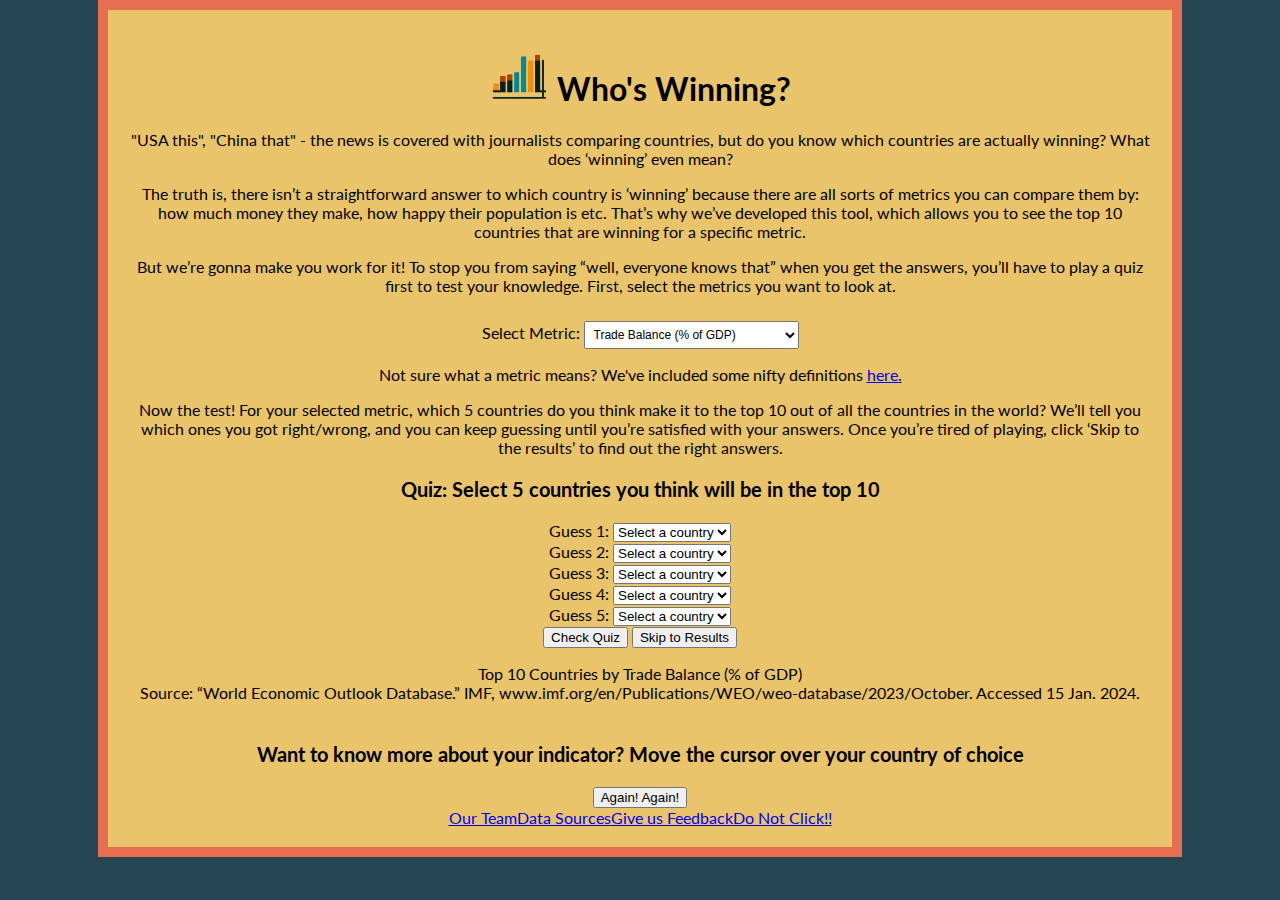
<file: index.html>
<!DOCTYPE html>
<html lang="en-US">
<head>
    <meta charset="utf-8">
    <meta name="viewport" content="width=device-width">
    <title>Who is Winning</title>
    <link rel="icon" type="image/x-icon" href="full-logo.png">
    <link href="styles.css" rel="stylesheet">
    <link rel="preconnect" href="https://fonts.googleapis.com">
    <link rel="preconnect" href="https://fonts.gstatic.com" crossorigin>
    <link href="https://fonts.googleapis.com/css2?family=Lato:wght@300;400;700&display=swap" rel="stylesheet">
    <script src="https://d3js.org/d3.v5.min.js"></script> <!-- Add D3.js library -->
    <script src="main.js" defer></script>
</head>
<body>

    <h1><img src="crop-logo.png" alt="Who is winning logo" width="60" height="50"> Who's Winning?</h1>

    <p>"USA this", "China that" - the news is covered with journalists comparing countries, but do you know which countries are actually winning? What does ‘winning’ even mean?</p>

    <p>The truth is, there isn’t a straightforward answer to which country is ‘winning’ because there are all sorts of metrics you can compare them by: how much money they make, how happy their population is etc. That’s why we’ve developed this tool, which allows you to see the top 10 countries that are winning for a specific metric.</p>

    <p>But we’re gonna make you work for it! To stop you from saying “well, everyone knows that” when you get the answers, you’ll have to play a quiz first to test your knowledge. First, select the metrics you want to look at. </p>

     <div class="variable-dropdown">
        <label for="yVariableSelect">Select Metric:</label>
        <select id="yVariableSelect" onchange="updateChart()">
            <option value="trade_balance" selected>Trade Balance (% of GDP)</option>
            <option value="government_revenue">Government Revenue (% of GDP)</option>
            <option value="GDP_per_capita">GDP per Capita (USD)</option>
            <option value="military_expenditure">Military Expenditure (USD)</option>
            <option value="tourist_arrivals" >International Tourist Arrivals</option>
            <option value="dog_ownership">Dog Ownership</option>
            <option value="cat_ownership">Cat Ownership</option>
            <option value="box_office_numbers" >Global Box Office (in USD)</option>
            <option value="happiness">Happiness Score</option>
            <option value="life_expectancy">Life Expectancy at Birth</option>
            <option value="mean_years_of_schooling" >Mean Years of Schooling</option>
            <option value="forest_area">Forest Area (Sq. km)</option>
            <option value="renewables">Renewables (% of Electricity)</option>
            <!-- Add more options as needed -->
        </select>
    </div>

    <p>Not sure what a metric means? We've included some nifty definitions <a href='data-source/index.html'>here.</a></p>

    <p>Now the test! For your selected metric, which 5 countries do you think make it to the top 10 out of all the countries in the world? We’ll tell you which ones you got right/wrong, and you can keep guessing until you’re satisfied with your answers. Once you’re tired of playing, click ‘Skip to the results’ to find out the right answers.</p>

    <div class="quiz-container">
        <h3>Quiz: Select 5 countries you think will be in the top 10</h3>
        <div class="guess-container">
            <div class="guess">
                Guess 1: <select class="quiz-select">
                    <option value="">Select a country</option>
                    <!-- Sample options, replace with actual data -->
                    <option value="country1">Country 1</option>
                    <option value="country2">Country 2</option>
                    <option value="country3">Country 3</option>
                </select>
            </div>
            <div class="guess">
                Guess 2: <select class="quiz-select">
                    <option value="">Select a country</option>
                    <!-- Sample options, replace with actual data -->
                    <option value="country1">Country 1</option>
                    <option value="country2">Country 2</option>
                    <option value="country3">Country 3</option>
                </select>
            </div>
            <div class="guess">
                Guess 3: <select class="quiz-select">
                    <option value="">Select a country</option>
                    <!-- Sample options, replace with actual data -->
                    <option value="country1">Country 1</option>
                    <option value="country2">Country 2</option>
                    <option value="country3">Country 3</option>
                </select>
            </div>
            <div class="guess">
                Guess 4: <select class="quiz-select">
                    <option value="">Select a country</option>
                    <!-- Sample options, replace with actual data -->
                    <option value="country1">Country 1</option>
                    <option value="country2">Country 2</option>
                    <option value="country3">Country 3</option>
                </select>
            </div>
            <div class="guess">
                Guess 5: <select class="quiz-select">
                    <option value="">Select a country</option>
                    <!-- Sample options, replace with actual data -->
                    <option value="country1">Country 1</option>
                    <option value="country2">Country 2</option>
                    <option value="country3">Country 3</option>
                </select>
            </div>
        </div>
        <div>

        <div class="button-container">
            <button class="button-1" onclick="checkQuiz()">Check Quiz</button>
            <button class="button-2" onclick="skipToResults()">Skip to Results</button>

        </div>
            <p id="quiz-result"></p>
        </div>
    </div>


    <div id="chart-container-wrapper">
        <div id="chart-header-container">
          <div id="chart-header"></div>
          <div id="chart-subheader"></div>
        </div>
        <div id="chart-container"></div>
    </div>
    <h3 id="map-header">Want to know more about your indicator? Move the cursor over your country of choice</h3>
    <div id="map-container"></div>
    <div class="tooltip" style="opacity:0;"></div>
</div>
    <script src="map.js"></script>
    <script src="main.js" defer></script>

<button id="refreshButton" class="button-1" onclick="refreshPage()">Again! Again!</button>

<div id="navbar" class="navbar">
    <!-- JavaScript will populate this div -->
</div>

<script src="navigation.js"></script>

</body>

</html>
</file>
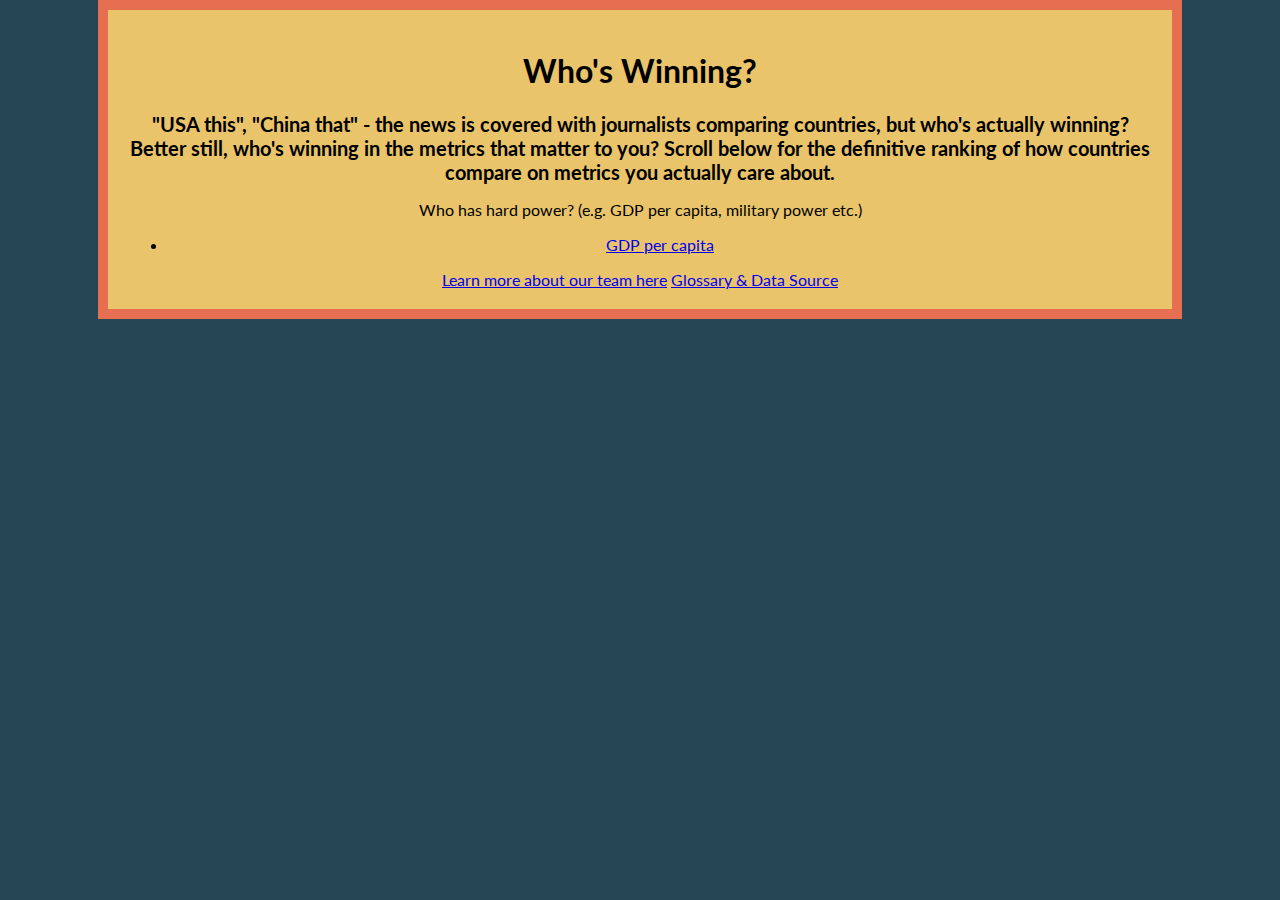
<file: Archive/index.html>
<!DOCTYPE html>
<html lang="en-US">
    <head>
        <meta charset="utf-8" />
        <meta name="viewport" content="width=device-width" />
        <title>Who is Winning</title>
         <link href="styles.css" rel="stylesheet" />
         <link rel="preconnect" href="https://fonts.googleapis.com">
<link rel="preconnect" href="https://fonts.gstatic.com" crossorigin>
<link href="https://fonts.googleapis.com/css2?family=Lato:wght@300&display=swap" rel="stylesheet">
 <script src="https://d3js.org/d3.v5.min.js"></script> <!-- Add D3.js library -->
    </head>
    <body>
        <h1>Who's Winning?</h1>
        <h2>"USA this", "China that" - the news is covered with journalists comparing countries, but who's actually winning? Better still, who's winning in the metrics that matter to you? Scroll below for the definitive ranking of how countries compare on metrics you actually care about.</h2>

        <p>Who has hard power? (e.g. GDP per capita, military power etc.)
            
        <ul>
            <li><a href='../version2/index.html'>GDP per capita</a></li>
        </ul>

        <a href='our-team/index.html'>Learn more about our team here</a>

        <a href='data-source/index.html'>Glossary & Data Source</a>
    </body>
</html>
</file>
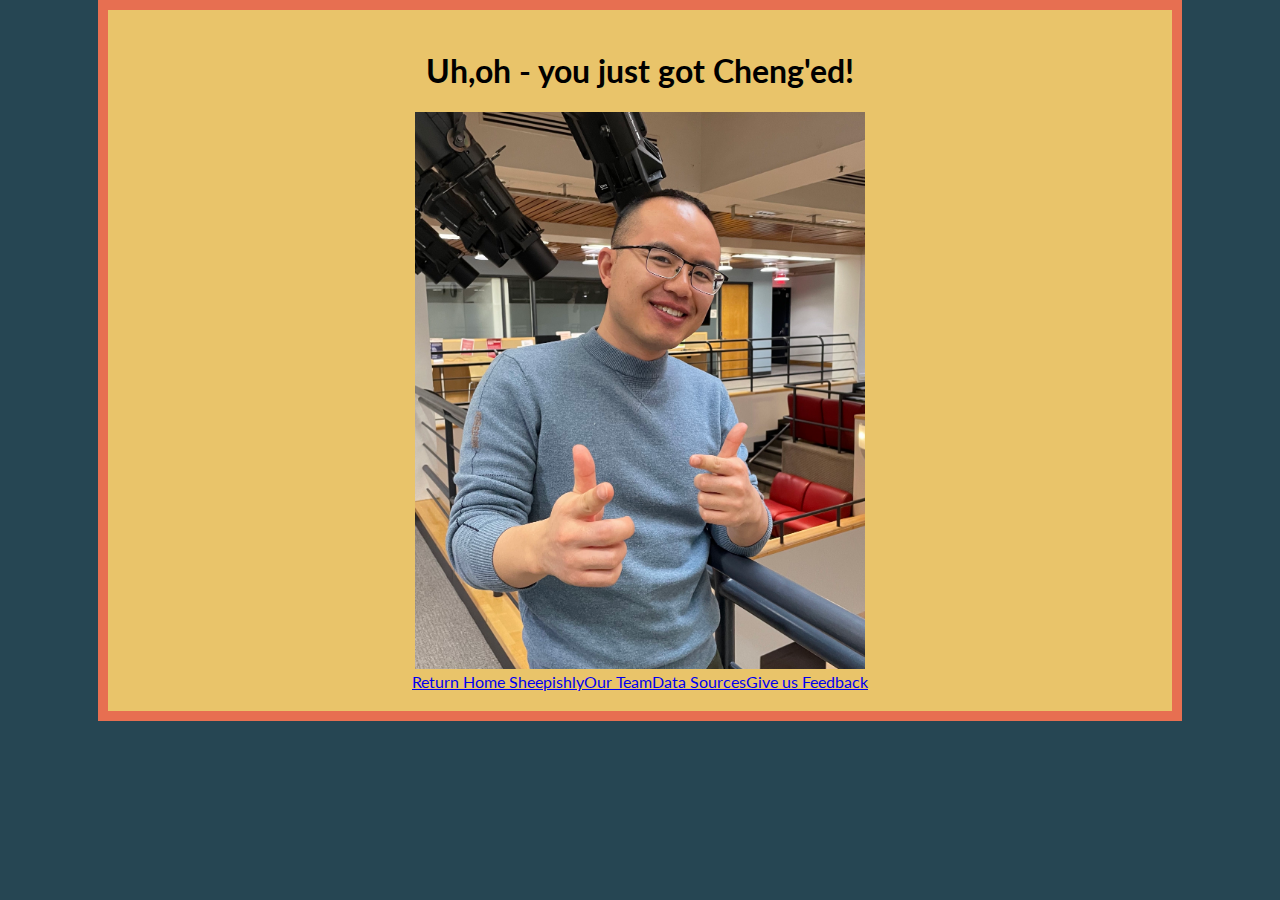
<file: Chenged/index.html>
<!DOCTYPE html>
<html lang="en-US">
<head>
    <meta charset="utf-8">
    <meta name="viewport" content="width=device-width">
    <title>Should not have opened!</title>
    <link rel="icon" type="image/x-icon" href="../full-logo.png">
    <link href="styles.css" rel="stylesheet">
    <link rel="preconnect" href="https://fonts.googleapis.com">
    <link rel="preconnect" href="https://fonts.gstatic.com" crossorigin>
    <link href="https://fonts.googleapis.com/css2?family=Lato:wght@300;400;700&display=swap" rel="stylesheet">
    <script src="https://d3js.org/d3.v5.min.js"></script> <!-- Add D3.js library -->
</head>
    <body>
        <h1>Uh,oh - you just got Cheng'ed!</h1>

        <img class="image-class" src="Cheng.jpg" alt="Chenged">

<div id="navbar" class="navbar">
    <!-- JavaScript will populate this div -->
</div>

<script src="navigation.js"></script>
    </body>
</html>
</file>
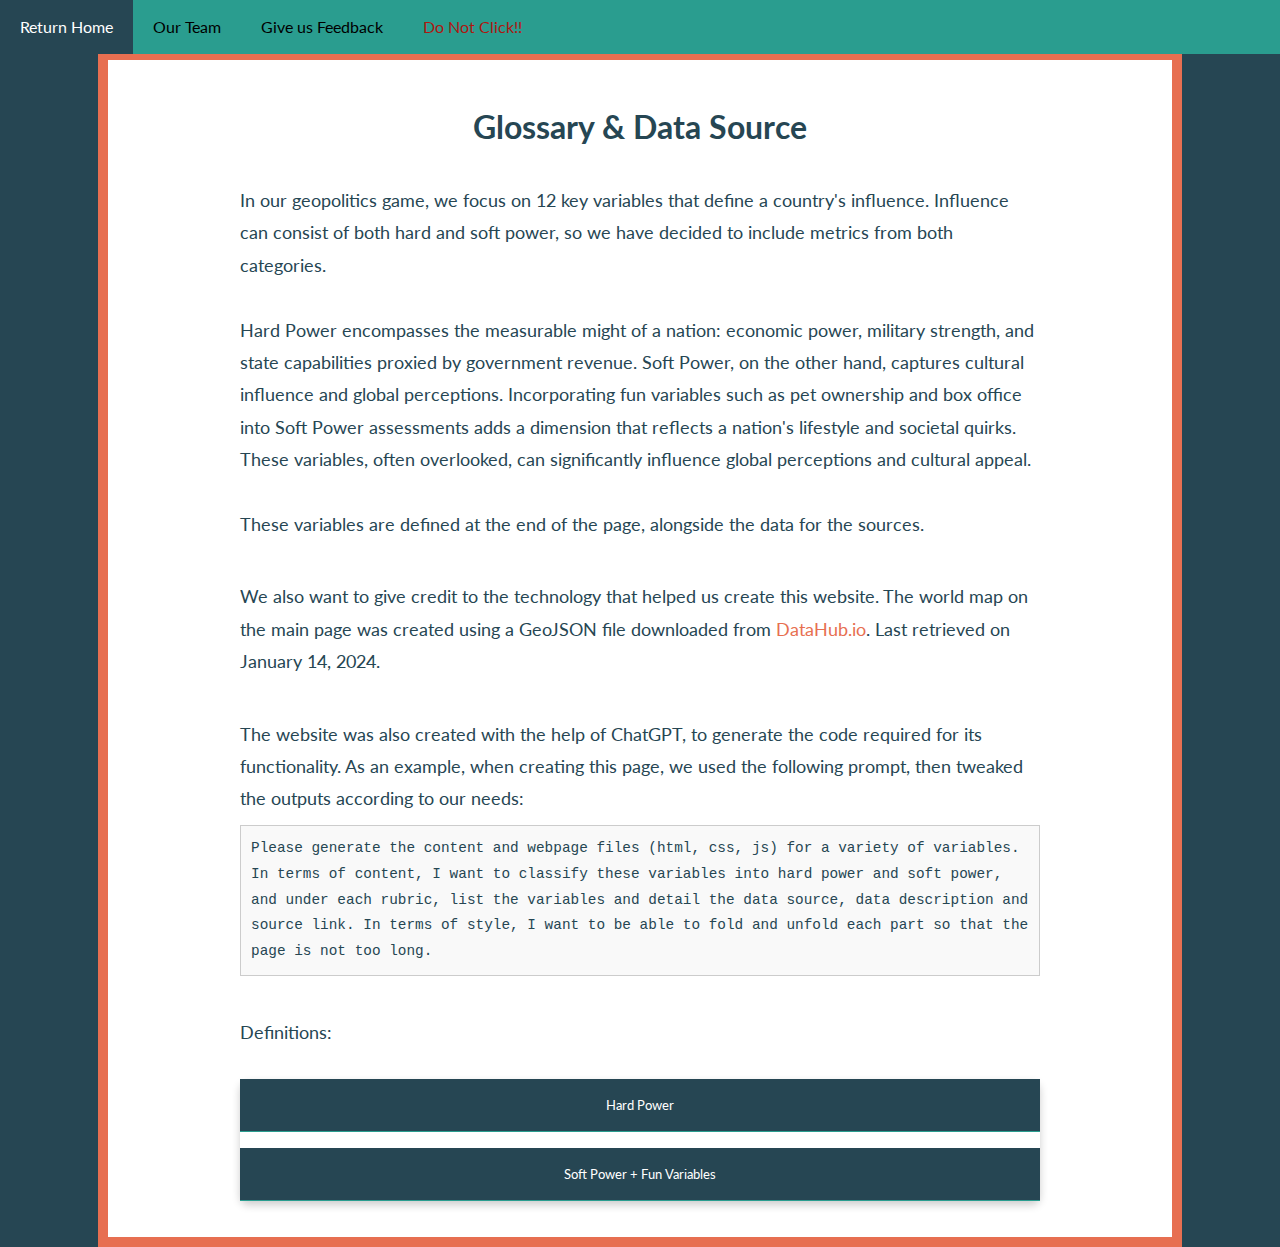
<file: data-source/index.html>
<!DOCTYPE html>
<html lang="en">

<head>
    <meta charset="UTF-8">
    <meta name="viewport" content="width=device-width, initial-scale=1.0">
    <title>Data Glossary: Hard Power vs Soft Power</title>
    <link rel="icon" type="image/x-icon" href="../full-logo.png">
    <link rel="stylesheet" href="styles.css">
    <link rel="preconnect" href="https://fonts.googleapis.com">
    <link rel="preconnect" href="https://fonts.gstatic.com" crossorigin>
    <link href="https://fonts.googleapis.com/css2?family=Lato:wght@300;400;700&display=swap" rel="stylesheet">
</head>
<body>
    <h1>Glossary & Data Source</h1>

        <p class="introduction-paragraph">
        In our geopolitics game, we focus on 12 key variables that define a country's influence. Influence can consist of both hard and soft power, so we have decided to include metrics from both categories. <br> <br> Hard Power encompasses the measurable might of a nation: economic power, military strength, and state capabilities proxied by government revenue. Soft Power, on the other hand, captures cultural influence and global perceptions. Incorporating fun variables such as pet ownership and box office into Soft Power assessments adds a dimension that reflects a nation's lifestyle and societal quirks. These variables, often overlooked, can significantly influence global perceptions and cultural appeal. <br> <br> These variables are defined at the end of the page, alongside the data for the sources.
    </p>

    <p class="introduction-paragraph">We also want to give credit to the technology that helped us create this website. The world map on the main page was created using a GeoJSON file downloaded from <a href="https://datahub.io/core/geo-countries" target="_blank">DataHub.io</a>. Last retrieved on January 14, 2024.</p>

    <p class="introduction-paragraph">The website was also created with the help of ChatGPT, to generate the code required for its functionality. As an example, when creating this page, we used the following prompt, then tweaked the outputs according to our needs: <span class="prompt-quote">Please generate the content and webpage files (html, css, js) for a variety of variables. In terms of content, I want to classify these variables into hard power and soft power, and under each rubric, list the variables and detail the data source, data description and source link. In terms of style, I want to be able to fold and unfold each part so that the page is not too long. </span></p>

    <p class="introduction-paragraph">Definitions: </p>

    <div class="accordion">
        <div class="accordion-item">
            <button class="accordion-button">Hard Power</button>
            <div class="accordion-content">
                <!-- First Variable -->
                <div class="variable-item">
                    <button class="variable-button">Trade Balance (% of GDP) <span class="plus">+</span></button>
                    <div class="variable-content">
                        <p><strong>Database Name:</strong> World Economic Outlook Database</p>
                        <p><strong>Description:</strong> Trade balance as a percentage of GDP is a pivotal hard power indicator, reflecting a nation's economic interaction with the global market. A favorable balance, where exports exceed imports, signifies a country's strength in producing goods and services in demand worldwide. This economic prowess enhances its geopolitical influence, as trade relationships often translate into strategic alliances and diplomatic leverage. Essentially, a strong trade balance showcases a nation's capacity to assert economic power and shape international economic dynamics.</p>
                        <p><strong>Data Source:</strong> <a href="https://www.imf.org/en/Publications/WEO/weo-database/2023/October" target="_blank">www.imf.org/en/Publications/WEO/weo-database/2023/October</a></p>
                        <p><strong>Citation:</strong> “World Economic Outlook Database.” IMF, www.imf.org/en/Publications/WEO/weo-database/2023/October. Accessed 15 Jan. 2024.</p>
                    </div>
                </div>
                <!-- Second Variable -->
                <div class="variable-item">
                    <button class="variable-button">Government Revenue (% of GDP) <span class="plus">+</span></button>
                    <div class="variable-content">
                        <p><strong>Database Name:</strong> World Economic Outlook Database</p>
                        <p><strong>Description:</strong> Government revenue as a percentage of GDP illustrates a government's fiscal potency and capacity to marshal resources. A higher percentage indicates strong financial management and the ability to fund significant public and defense projects, critical for exerting influence and maintaining security. This metric is fundamental in assessing a nation's ability to support its strategic interests and exert hard power in international affairs.</p>
                        <p><strong>Data Source:</strong> <a href="https://www.imf.org/en/Publications/WEO/weo-database/2023/October" target="_blank"> www.imf.org/en/Publications/WEO/weo-database/2023/October</a></p>
                        <p><strong>Citation:</strong> “World Economic Outlook Database.” IMF, www.imf.org/en/Publications/WEO/weo-database/2023/October. Accessed 15 Jan. 2024.</p>
                    </div>
                </div>
                <!-- Third Variable -->
                <div class="variable-item">
                    <button class="variable-button">GDP per Capita (in USD) <span class="plus">+</span></button>
                    <div class="variable-content">
                        <p><strong>Database Name:</strong> World Development Indicators database</p>
                        <p><strong>Description:</strong> GDP per capita is a critical measure of economic strength and individual wealth within a country. High GDP per capita reflects a nation's economic prowess and technological advancement, representing its capacity to wield economic influence on a global scale. This financial strength is a cornerstone of hard power, underpinning a nation's ability to finance robust defense, engage in substantial diplomacy, and influence international economic policies.</p>
                        <p><strong>Data Source:</strong> <a href="https://data.worldbank.org/indicator/NY.GDP.PCAP.PP.KD" target="_blank"> https://data.worldbank.org/</a></p>
                        <p><strong>Citation:</strong> World Bank. “GDP per Capita, PPP (Constant 2011 International $) | Data.” Worldbank.org, 2011, data.worldbank.org/indicator/NY.GDP.PCAP.PP.KD.</p>
                    </div>
                </div>
                <!-- Fourth Variable -->
                <div class="variable-item">
                    <button class="variable-button">Military Expenditure (in million USD) <span class="plus">+</span></button>
                    <div class="variable-content">
                        <p><strong>Database Name:</strong> World Development Indicators database</p>
                        <p><strong>Description:</strong> Military expenditure is a direct measure of hard power, quantifying a country's defense capability and global strategic influence. High spending indicates significant military strength, projecting power and deterrence internationally. This financial commitment to defense shapes global perceptions of a nation's ability to assert itself, influence geopolitical dynamics, and maintain its interests and security on the world stage.</p>
                        <p><strong>Data Source:</strong> <a href="https://data.worldbank.org/indicator/MS.MIL.XPND.CD" target="_blank">https://data.worldbank.org/</a></p>
                        <p><strong>Citation:</strong> “World Bank, Military Expenditure (Current USD) | Data.” Worldbank.org, 2019, data.worldbank.org/indicator/MS.MIL.XPND.CD.</p>
                    </div>
                </div>
            </div>
        </div>
        <div class="accordion-item">
            <button class="accordion-button">Soft Power + Fun Variables</button>
            <div class="accordion-content">
              <!-- First Variable -->
              <div class="variable-item">
                    <button class="variable-button">International Tourist Arrivals <span class="plus">+</span></button>
                    <div class="variable-content">
                        <p><strong>Database Name:</strong> Most Visited Countries</p> 
                        <p><strong>Description:</strong> International tourist arrivals are a potent indicator of soft power, reflecting a country's global allure and cultural appeal. High tourist numbers signal a strong international presence, as they showcase a nation's ability to attract and fascinate people worldwide. This influx not only boosts the economy but also disseminates cultural and social values, enhancing the nation's image and influence on the global stage.</p>
                        <p><strong>Data Source:</strong> <a href="https://worldpopulationreview.com/country-rankings/most-visited-countries" target="_blank">https://worldpopulationreview.com</a></p>
                        <p><strong>Citation:</strong> World Population Review. “Most Visited Countries 2020.” Worldpopulationreview.com, 2023, worldpopulationreview.com/country-rankings/most-visited-countries.</p>
                    </div>
                </div>
                <!-- Second Variable -->
                <div class="variable-item">
                    <button class="variable-button">Pet Ownership <span class="plus">+</span></button>
                    <div class="variable-content">
                        <p><strong>Database Name:</strong> Pet Ownership Statistics by Country</p>
                        <p><strong>Description:</strong> Pet ownership can subtly indicate soft power by reflecting cultural values and societal well-being. This aspect of domestic life, when visible internationally, can enhance a country's image as compassionate and prosperous, subtly influencing global perceptions and potentially fostering soft power through a demonstration of societal health and happiness.</p>
                        <p><strong>Data Source:</strong> <a href="https://worldpopulationreview.com/country-rankings/pet-ownership-statistics-by-country" target="_blank">https://worldpopulationreview.com</a></p>
                        <p><strong>Citation:</strong> World Population Review. “Pet Ownership Statistics by Country 2022.” Worldpopulationreview.com, 2023, worldpopulationreview.com/country-rankings/pet-ownership-statistics-by-country.</p>
                    </div>
                </div>
                <!-- Third Variable -->
                <div class="variable-item">
                    <button class="variable-button">Global Box Office (in USD) <span class="plus">+</span></button>
                    <div class="variable-content">
                        <p><strong>Database Name:</strong> The Numbers</p>
                        <p><strong>Description:</strong> The global box office reflects a country's cultural export strength and global appeal. High earnings signify successful cultural penetration and influence, as films are not just entertainment but vehicles for values, lifestyles, and perspectives. This cinematic success translates into a broader, global reach, shaping international perceptions and preferences, and thereby reinforcing a nation's soft power on the world stage.</p>
                        <p><strong>Data Source:</strong> <a href="https://www.the-numbers.com/movies/production-countries/#tab=territory" target="_blank">www.the-numbers.com</a></p>
                        <p><strong>Citation:</strong> “Movie Production Countries.” The Numbers, www.the-numbers.com/movies/production-countries/#tab=territory.</p>
                    </div>
                </div>
                <!-- Fourth Variable -->
                <div class="variable-item">
                    <button class="variable-button">Happiness Score <span class="plus">+</span></button>
                    <div class="variable-content">
                        <p><strong>Database Name:</strong> World Happiness Report 2023</p>
                        <p><strong>Description:</strong> The happiness score, derived from metrics like GDP per capita, social support, life expectancy, freedom of choice, generosity, and corruption perception, serves as a quantitative index of national well-being. High scores reflect robust socio-economic health, enhancing a nation's global influence and soft power through demonstrable success in creating a contented society.</p>
                        <p><strong>Data Source:</strong> <a href="https://worldhappiness.report/ed/2023/#appendices-and-data" target="_blank">https://worldhappiness.report/ed/2023/</a></p>
                        <p><strong>Citation:</strong> Helliwell, John F., et al. “World Happiness Report 2023.” Worldhappiness.report, 20 Mar. 2023, worldhappiness.report/ed/2023/#appendices-and-data.</p>
                    </div>
                </div>
                <!-- Fifth Variable -->
                <div class="variable-item">
                    <button class="variable-button">Life Expectancy at Birth <span class="plus">+</span></button>
                    <div class="variable-content">
                        <p><strong>Database Name:</strong> Human Development Report</p>
                        <p><strong>Description:</strong> Life expectancy measures the average number of years a newborn is expected to live. It is a comprehensive indicator of a country's health, governance, and socio-economic conditions. It influences how a country is perceived globally in terms of its ability to provide for its citizens and its overall quality of life, contributing to its soft power.</p>
                        <p><strong>Data Source:</strong> <a href="https://hdr.undp.org/data-center/documentation-and-downloads" target="_blank">United Nations Development Programme</a></p>
                        <p><strong>Citation:</strong> United Nations, 2021, hdr.undp.org/data-center/documentation-and-downloads.</p>
                    </div>
                </div>
                <!-- Sixth Variable -->
                <div class="variable-item">
                    <button class="variable-button">Mean Years of Schooling <span class="plus">+</span></button>
                    <div class="variable-content">
                        <p><strong>Database Name:</strong> Human Development Report</p>
                        <p><strong>Description:</strong> Mean years of schooling measure the average number of completed years of education. It reflects a country's commitment to education and its ability to produce a knowledgeable, skilled workforce, thereby influencing its soft power in the global arena.</p>
                        <p><strong>Data Source:</strong> <a href="https://hdr.undp.org/data-center/documentation-and-downloads" target="_blank">United Nations Development Programme</a></p>
                        <p><strong>Citation:</strong> United Nations, 2021, hdr.undp.org/data-center/documentation-and-downloads.</p>
                    </div>
                </div>
                <!-- Seventh Variable -->
                <div class="variable-item">
                    <button class="variable-button">Forest Area (sq. km) <span class="plus">+</span></button>
                    <div class="variable-content">
                        <p><strong>Database Name:</strong> Our World in Data</p>
                        <p><strong>Description:</strong> Forest area is land with natural or planted stands of trees at least five meters in height, whether productive or not, andexcludes tree stands in agricultural production systems. Forest area can serve as a soft power indicator for several reasons, as it reflects a country's approach to environmental stewardship, sustainable development, and global ecological responsibility.</p>
                        <p><strong>Data Source:</strong> <a href="https://ourworldindata.org/forest-area" target="_blank">Food and Agriculture Organization of the United Nations and historical sources</a></p>
                        <p><strong>Citation:</strong> Ritchie, Hannah, and Max Roser. “Forest Area.” Our World in Data, 2021, ourworldindata.org/forest-area.</p>
                    </div>
                </div>
                <!-- Eighth Variable -->
                <div class="variable-item">
                    <button class="variable-button">Renewables (% of electricity) <span class="plus">+</span></button>
                    <div class="variable-content">
                        <p><strong>Database Name:</strong> Our World in Data</p>
                        <p><strong>Description:</strong> Measured as a percentage of primary energy using the substitution method. Renewables include hydropower, solar,wind, geothermal, bioenergy, wave, and tidal, but not traditional biofuels, which can be a key energy source, especiallyin lower-income settings. The extent to which a country utilizes renewable energy sources can significantly influence its global image and ability to persuade or attract others, thereby serving as an indicator of its soft power.</p>
                        <p><strong>Data Source:</strong> <a href="https://ourworldindata.org/renewable-energy" target="_blank">Energy Institute - Statistical Review of World Energy (2023)</a></p>

                        <p><strong>Citation:</strong> Ritchie, Hannah, et al. “Renewable Energy.” Our World in Data, 2020, ourworldindata.org/renewable-energy.</p>
                    </div>
                </div>
        </div>
    </div>  

<script src="script.js"></script>

<div id="navbar" class="navbar">
    <!-- JavaScript will populate this div -->
</div>

<script src="navigation.js"></script>
</body>
</html>
</file>
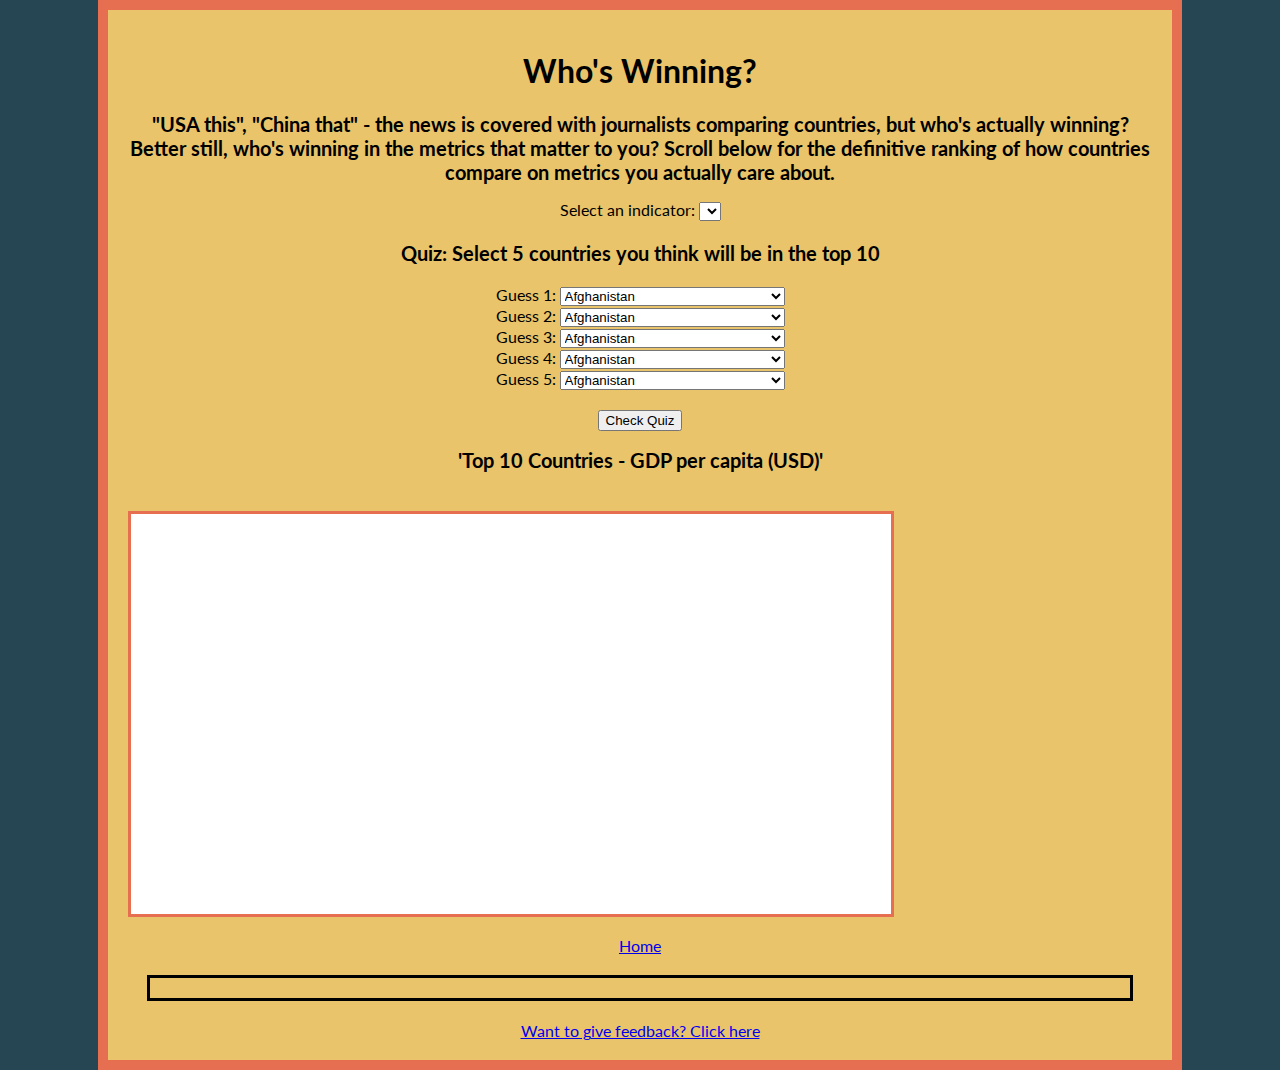
<file: indicators-page/index.html>
<!DOCTYPE html>
<html lang="en-US">
<head>
    <meta charset="utf-8">
    <meta name="viewport" content="width=device-width">
    <title>Who is Winning</title>
    <link href="styles.css" rel="stylesheet">
    <link rel="preconnect" href="https://fonts.googleapis.com">
    <link rel="preconnect" href="https://fonts.gstatic.com" crossorigin>
    <link href="https://fonts.googleapis.com/css2?family=Lato:wght@300&display=swap" rel="stylesheet">
    <script src="https://d3js.org/d3.v5.min.js"></script> <!-- Add D3.js library -->
    <script defer src="quiz.js"></script>
</head>
<body>

    <h1>Who's Winning?</h1>
    <h2>"USA this", "China that" - the news is covered with journalists comparing countries, but who's actually winning? Better still, who's winning in the metrics that matter to you? Scroll below for the definitive ranking of how countries compare on metrics you actually care about.</h2>

        <div id="variable-dropdown">
    <label for="indicator-select">Select an indicator:</label>
    <select id="indicator-select">
        <!-- Options will be populated here by JavaScript -->
    </select>

 <div class="quiz-container">
        <h3>Quiz: Select 5 countries you think will be in the top 10</h3>
        <div class="guess-container">
            <div class="guess" id="guess1">
                Guess 1: <select class="quiz-select"></select>
            </div>
            <div class="guess" id="guess2">
                Guess 2: <select class="quiz-select"></select>
            </div>
            <div class="guess" id="guess3">
                Guess 3: <select class="quiz-select"></select>
            </div>
            <div class="guess" id="guess4">
                Guess 4: <select class="quiz-select"></select>
            </div>
            <div class="guess" id="guess5">
                Guess 5: <select class="quiz-select"></select>
            </div>
        </div>
    </div>
            <button class="button" onclick="checkQuiz()">Check Quiz</button>
            <p id="quiz-result"></p>
        </div>
    </div>

    <h2 id="chart-header">'Top 10 Countries - GDP per capita (USD)'</h2>
    <div id="chart-container"></div>

    <br>

    <div id="content">
        <div id="countryInfo"></div>
        <div id="map"></div>
    </div>
    <script src="bar-graph.js"></script>
    <br>
    <a href='../index.html'>Home</a>
    </div>
    <div id="map-container"></div>
    <div class="tooltip" style="opacity:0;"></div>
    <script src="dropdown.js"></script>
    <script src="map.js"></script>

    <a href='https://forms.office.com/Pages/ResponsePage.aspx?id=9CL6b2hFBUGtQy461HJpV6PAlu8QsDNDvFA_VHvxVJZURDdTTlFUOTFZSTBDMEg0VFVDNjlGRUFYRC4u'target="_blank">Want to give feedback? Click here</a>
</body>
</html>
</file>
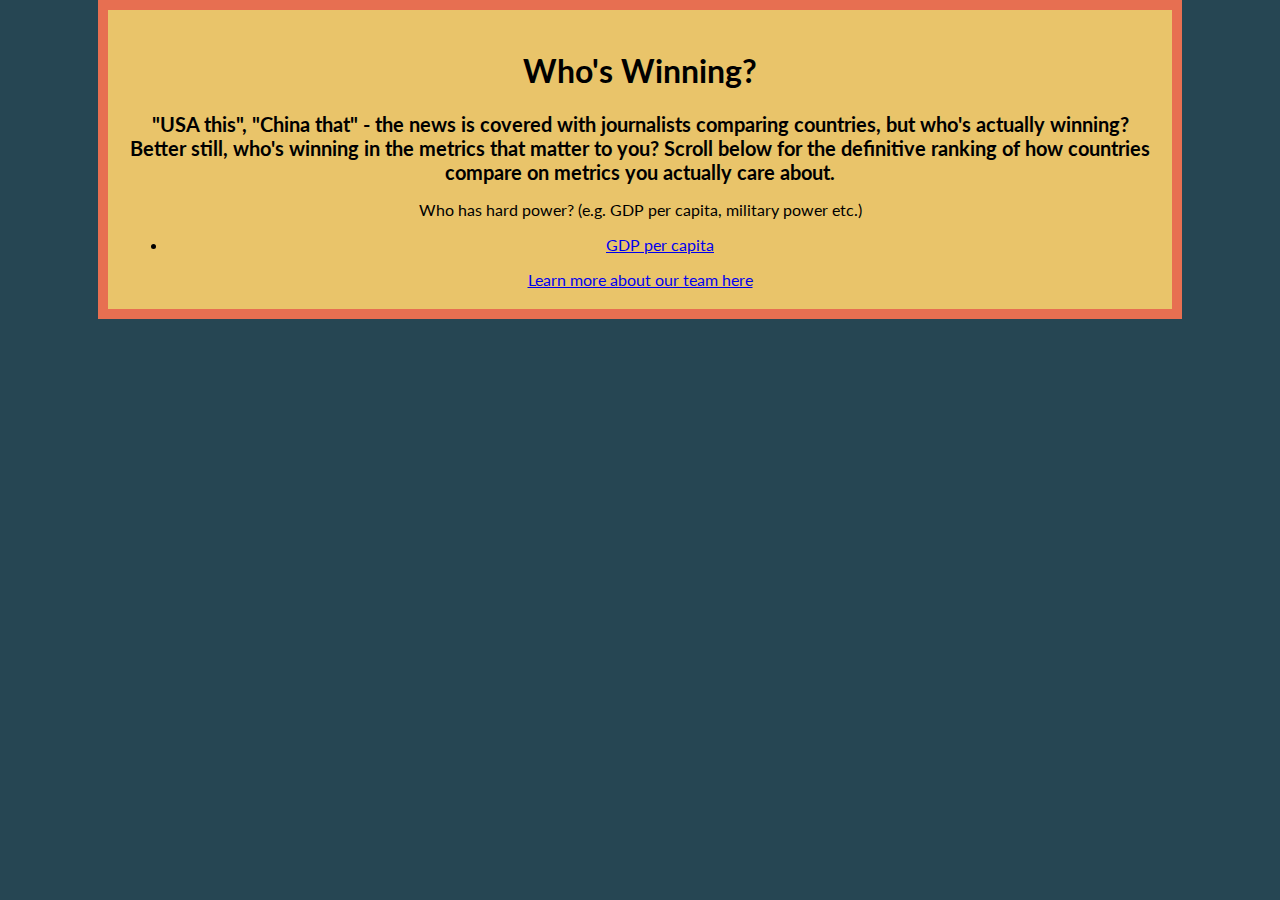
<file: main-page/index.html>
<!DOCTYPE html>
<html lang="en-US">
    <head>
        <meta charset="utf-8" />
        <meta name="viewport" content="width=device-width" />
        <title>Who is Winning</title>
         <link href="styles.css" rel="stylesheet" />
         <link rel="preconnect" href="https://fonts.googleapis.com">
<link rel="preconnect" href="https://fonts.gstatic.com" crossorigin>
<link href="https://fonts.googleapis.com/css2?family=Lato:wght@300&display=swap" rel="stylesheet">
 <script src="https://d3js.org/d3.v5.min.js"></script> <!-- Add D3.js library -->
    </head>
    <body>
        <h1>Who's Winning?</h1>
        <h2>"USA this", "China that" - the news is covered with journalists comparing countries, but who's actually winning? Better still, who's winning in the metrics that matter to you? Scroll below for the definitive ranking of how countries compare on metrics you actually care about.</h2>

        <p>Who has hard power? (e.g. GDP per capita, military power etc.)
            
        <ul>
            <li><a href='hard-power/GDP-per-capita.html'>GDP per capita</a></li>
        </ul>

        <a href='our-team/index.html'>Learn more about our team here</a>
    </body>
</html>
</file>
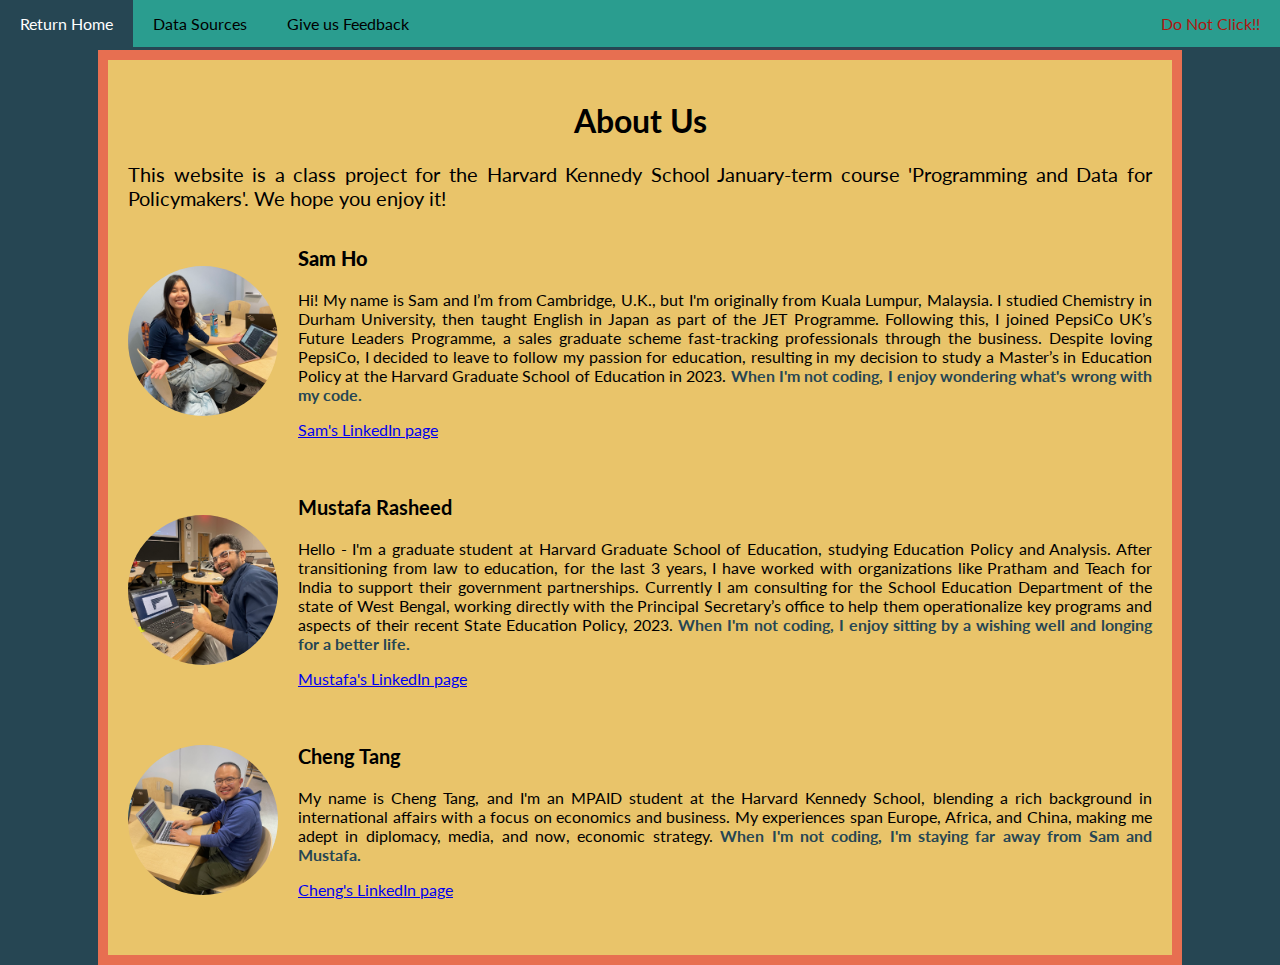
<file: our-team/index.html>
<!DOCTYPE html>
<html lang="en-US">
<head>
    <meta charset="utf-8">
    <meta name="viewport" content="width=device-width">
    <title>About us</title>
    <link rel="icon" type="image/x-icon" href="../full-logo.png">
    <link href="styles.css" rel="stylesheet">
    <link rel="preconnect" href="https://fonts.googleapis.com">
    <link rel="preconnect" href="https://fonts.gstatic.com" crossorigin>
    <link href="https://fonts.googleapis.com/css2?family=Lato:wght@300;400;700&display=swap" rel="stylesheet">
    <script src="https://d3js.org/d3.v5.min.js"></script> <!-- Add D3.js library -->
</head>
    <body>
            <div id="navbar" class="navbar">
    <!-- JavaScript will populate this div -->
</div>

<script src="navigation.js"></script>

        <h1>About Us</h1>
        <h2>This website is a class project for the Harvard Kennedy School January-term course 'Programming and Data for Policymakers'. We hope you enjoy it!</h2>
    <div class="person-profile">
        <img class="image-class" src="./Pictures/Sam_pic.jpeg" alt="Sam coding">
        <div class="description">
            <h3><strong>Sam Ho</strong></h3>
            <p>Hi! My name is Sam and I’m from Cambridge, U.K., but I'm originally from Kuala Lumpur, Malaysia. I studied Chemistry in Durham University, then taught English in Japan as part of the JET Programme. Following this, I joined PepsiCo UK’s Future Leaders Programme, a sales graduate scheme fast-tracking professionals through the business. Despite loving PepsiCo, I decided to leave to follow my passion for education, resulting in my decision to study a Master’s in Education Policy at the Harvard Graduate School of Education in 2023. <span style="color: #264653;font-weight:bold;">When I'm not coding, I enjoy wondering what's wrong with my code.</span></p>

             <p><a href='https://www.linkedin.com/in/samanthaho26/'>Sam's LinkedIn page</a></p>

            </p>
        </div>
    </div>

    <div class="person-profile">
        <img class="image-class" src="./Pictures/Mustafa_pic.jpg" alt="Mustafa coding">
        <div class="description">
            <h3>Mustafa Rasheed</h3>
            <p>Hello - I'm a graduate student at Harvard Graduate School of Education, studying Education Policy and Analysis. After transitioning from law to education, for the last 3 years, I have worked with organizations like Pratham and Teach for India to support their government partnerships. Currently I am consulting for the School Education Department of the state of West Bengal, working directly with the Principal Secretary’s office to help them operationalize key programs and aspects of their recent State Education Policy, 2023. <span style="color: #264653;font-weight: bold;">When I'm not coding, I enjoy sitting by a wishing well and longing for a better life.</span></p>

            <p><a href='https://www.linkedin.com/in/mustafa-rasheed-7611b7196/'>Mustafa's LinkedIn page</a></p>

        </div>
    </div>

    <div class="person-profile">
        <img class="image-class" src="./Pictures/Cheng_pic.jpeg" alt="Cheng coding">
        <div class="description">
            <h3>Cheng Tang</h3>
            <p>My name is Cheng Tang, and I'm an MPAID student at the Harvard Kennedy School, blending a rich background in international affairs with a focus on economics and business. My experiences span Europe, Africa, and China, making me adept in diplomacy, media, and now, economic strategy. <span style="color: #264653;font-weight: bold;">When I'm not coding, I'm staying far away from Sam and Mustafa.</span></p>

            <p><a href='https://www.linkedin.com/in/cheng-tang/'>Cheng's LinkedIn page</a></p>

        </div>
    </div>
    </body>
</html>
</file>
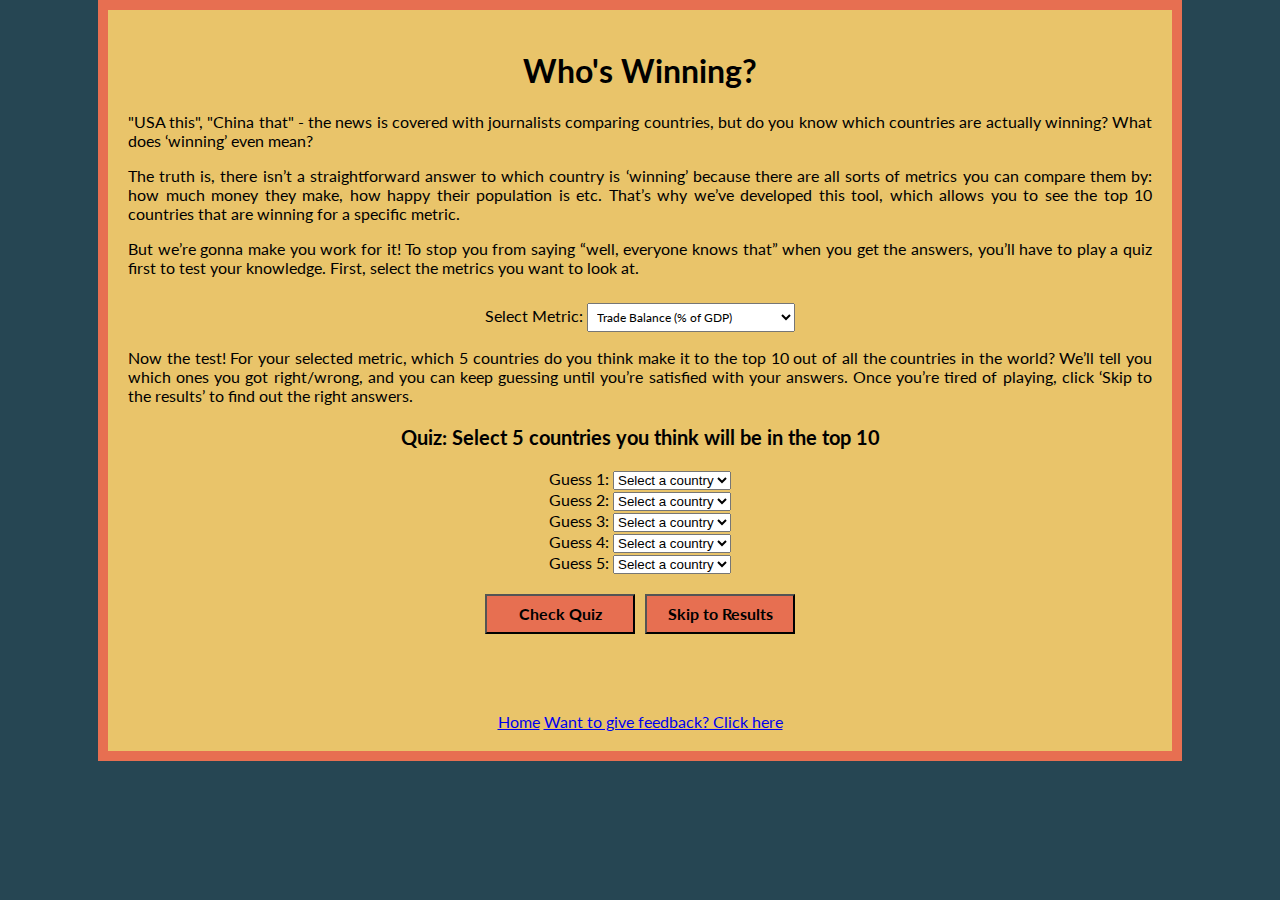
<file: version2/index.html>
<!DOCTYPE html>
<html lang="en-US">
<head>
    <meta charset="utf-8">
    <meta name="viewport" content="width=device-width">
    <title>Who is Winning</title>
    <link href="styles.css" rel="stylesheet">
    <link rel="preconnect" href="https://fonts.googleapis.com">
    <link rel="preconnect" href="https://fonts.gstatic.com" crossorigin>
    <link href="https://fonts.googleapis.com/css2?family=Lato:wght@300;400;700&display=swap" rel="stylesheet">
    <script src="https://d3js.org/d3.v5.min.js"></script> <!-- Add D3.js library -->
    <script src="main.js" defer></script>
</head>
<body>

    <h1>Who's Winning?</h1>

    <p>"USA this", "China that" - the news is covered with journalists comparing countries, but do you know which countries are actually winning? What does ‘winning’ even mean?</p>

    <p>The truth is, there isn’t a straightforward answer to which country is ‘winning’ because there are all sorts of metrics you can compare them by: how much money they make, how happy their population is etc. That’s why we’ve developed this tool, which allows you to see the top 10 countries that are winning for a specific metric.</p>

    <p>But we’re gonna make you work for it! To stop you from saying “well, everyone knows that” when you get the answers, you’ll have to play a quiz first to test your knowledge. First, select the metrics you want to look at. </p>

     <div class="variable-dropdown">
        <label for="yVariableSelect">Select Metric:</label>
        <select id="yVariableSelect" onchange="updateChart()">
            <option value="trade_balance" selected>Trade Balance (% of GDP)</option>
            <option value="government_revenue">Government Revenue (% of GDP)</option>
            <option value="GDP_per_capita">GDP per Capita (USD)</option>
            <option value="military_expenditure">Military Expenditure (in mill USD)</option>
            <option value="tourist_arrivals" >International Tourist Arrivals</option>
            <option value="dog_ownership">Dog Ownership</option>
            <option value="cat_ownership">Cat Ownership</option>
            <option value="movie_production">Number of Movies Produced</option>
            <option value="box_office_numbers" >Global Box Office (in USD)</option>
            <option value="air_quality">Air Quality</option>
            <option value="happiness">Happiness Score</option>
            <option value="life_expectancy">Life Expectancy at Birth</option>
            <option value="mean_years_of_schooling" >Mean Years of Schooling</option>
            <option value="income_per_capita">Income per Capita</option>
            <option value="gender_inequality">Gender Inequality Index</option>
            <option value="forest_area">Forest Area (Sq. km)</option>
            <option value="renewables">Renewables (% of Electricity)</option>
            <!-- Add more options as needed -->
        </select>
    </div>

    <p>Now the test! For your selected metric, which 5 countries do you think make it to the top 10 out of all the countries in the world? We’ll tell you which ones you got right/wrong, and you can keep guessing until you’re satisfied with your answers. Once you’re tired of playing, click ‘Skip to the results’ to find out the right answers.</p>

    <div class="quiz-container">
        <h3>Quiz: Select 5 countries you think will be in the top 10</h3>
        <div class="guess-container">
            <div class="guess">
                Guess 1: <select class="quiz-select">
                    <option value="">Select a country</option>
                    <!-- Sample options, replace with actual data -->
                    <option value="country1">Country 1</option>
                    <option value="country2">Country 2</option>
                    <option value="country3">Country 3</option>
                </select>
            </div>
            <div class="guess">
                Guess 2: <select class="quiz-select">
                    <option value="">Select a country</option>
                    <!-- Sample options, replace with actual data -->
                    <option value="country1">Country 1</option>
                    <option value="country2">Country 2</option>
                    <option value="country3">Country 3</option>
                </select>
            </div>
            <div class="guess">
                Guess 3: <select class="quiz-select">
                    <option value="">Select a country</option>
                    <!-- Sample options, replace with actual data -->
                    <option value="country1">Country 1</option>
                    <option value="country2">Country 2</option>
                    <option value="country3">Country 3</option>
                </select>
            </div>
            <div class="guess">
                Guess 4: <select class="quiz-select">
                    <option value="">Select a country</option>
                    <!-- Sample options, replace with actual data -->
                    <option value="country1">Country 1</option>
                    <option value="country2">Country 2</option>
                    <option value="country3">Country 3</option>
                </select>
            </div>
            <div class="guess">
                Guess 5: <select class="quiz-select">
                    <option value="">Select a country</option>
                    <!-- Sample options, replace with actual data -->
                    <option value="country1">Country 1</option>
                    <option value="country2">Country 2</option>
                    <option value="country3">Country 3</option>
                </select>
            </div>
        </div>
        <div>

        <div class="button-container">
            <button class="button-1" onclick="checkQuiz()">Check Quiz</button>
            <button class="button-2" onclick="skipToResults()">Skip to Results</button>

        </div>
            <p id="quiz-result"></p>
        </div>
    </div>


    <div id="chart-container-wrapper">
        <div id="chart-header-container">
          <div id="chart-header"></div>
          <div id="chart-subheader"></div>
        </div>

        <div id="chart-container"></div>
    </div>

    <br>
    </div>
    <br>
    </div>
    <div id="map-container"></div>
    <div class="tooltip" style="opacity:0;"></div>
    <script src="map.js"></script>
    <script src="main.js" defer></script>

<button id="refreshButton" class="button-1" onclick="refreshPage()">Again! Again!</button>

    <a href='../index.html'>Home</a>

    <a href='https://forms.office.com/Pages/ResponsePage.aspx?id=9CL6b2hFBUGtQy461HJpV6PAlu8QsDNDvFA_VHvxVJZURDdTTlFUOTFZSTBDMEg0VFVDNjlGRUFYRC4u'target="_blank">Want to give feedback? Click here</a>

</body>

</html>
</file>
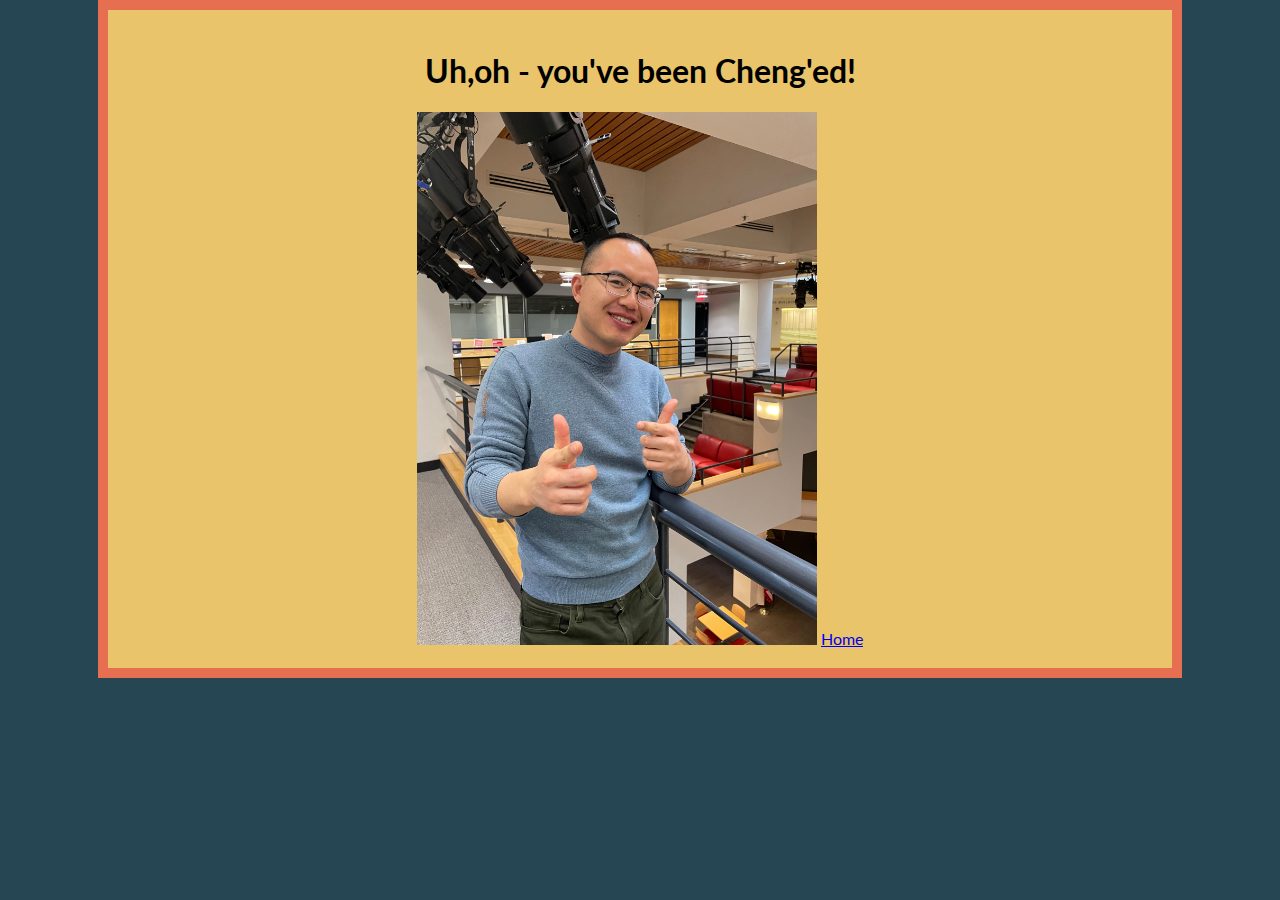
<file: version2/Chenged/index.html>
<!DOCTYPE html>
<html lang="en-US">
<head>
    <meta charset="utf-8">
    <meta name="viewport" content="width=device-width">
    <title>About us</title>
    <link href="styles.css" rel="stylesheet">
    <link rel="preconnect" href="https://fonts.googleapis.com">
    <link rel="preconnect" href="https://fonts.gstatic.com" crossorigin>
    <link href="https://fonts.googleapis.com/css2?family=Lato:wght@300&display=swap" rel="stylesheet">
    <script src="https://d3js.org/d3.v5.min.js"></script> <!-- Add D3.js library -->
</head>
    <body>
        <h1>Uh,oh - you've been Cheng'ed!</h1>

        <img class="image-class" src="Cheng.jpg" alt="Chenged">

    <a href='../index.html'>Home</a>
    </body>
</html>
</file>
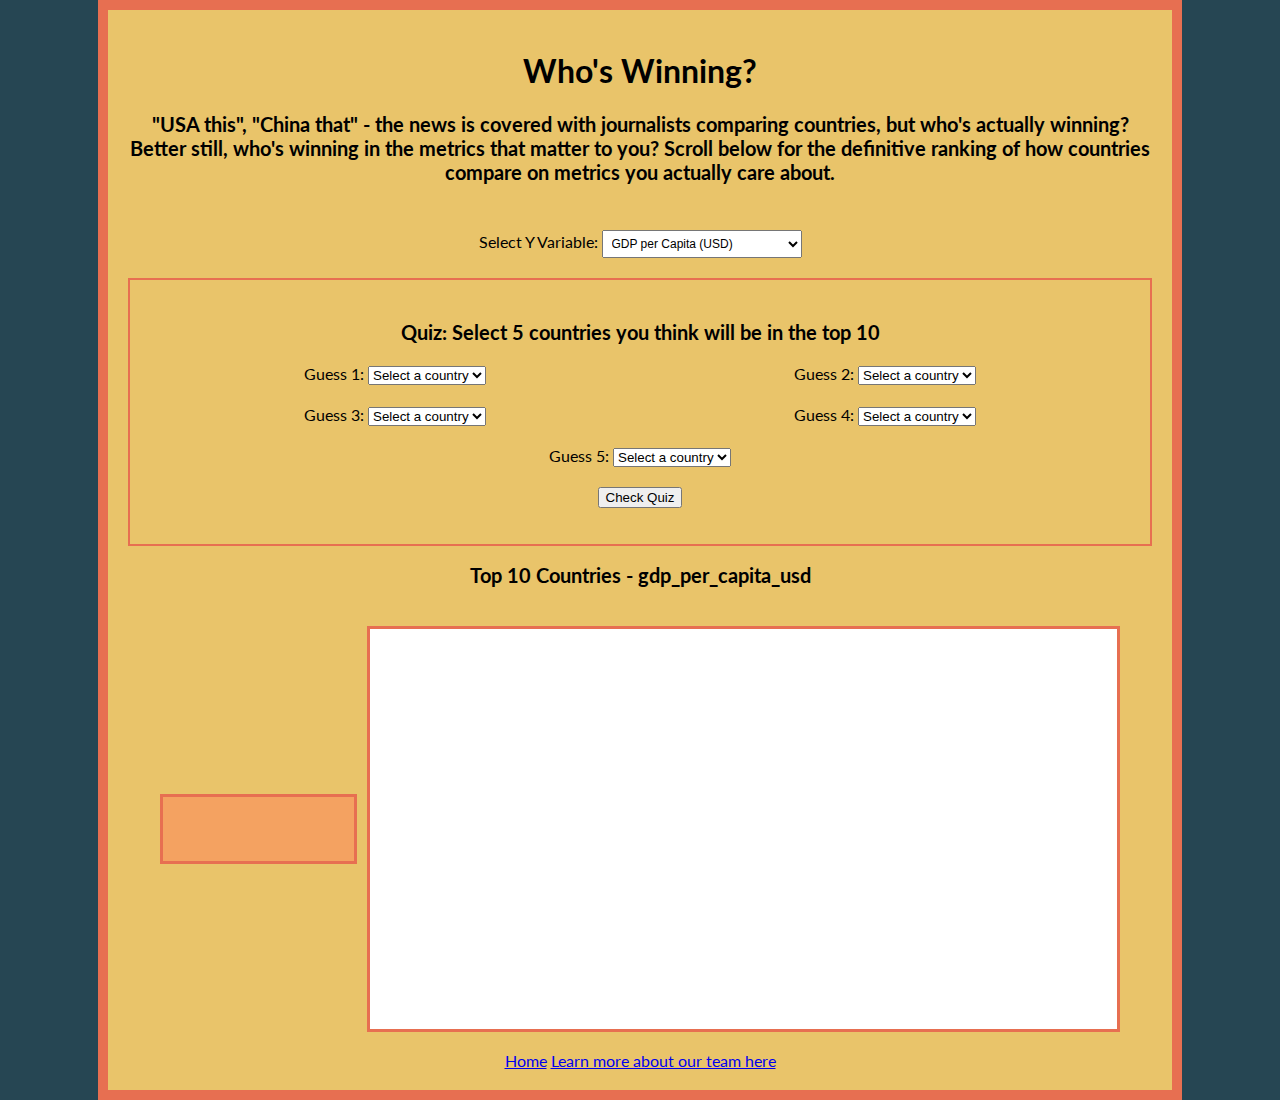
<file: hard-power/GDP-per-capita.html>
<!DOCTYPE html>
<html lang="en-US">
<head>
    <meta charset="utf-8">
    <meta name="viewport" content="width=device-width">
    <title>Who is Winning</title>
    <link href="styles.css" rel="stylesheet">
    <link rel="preconnect" href="https://fonts.googleapis.com">
    <link rel="preconnect" href="https://fonts.gstatic.com" crossorigin>
    <link href="https://fonts.googleapis.com/css2?family=Lato:wght@300&display=swap" rel="stylesheet">
    <script src="https://d3js.org/d3.v5.min.js"></script> <!-- Add D3.js library -->
</head>
<body>

    <h1>Who's Winning?</h1>
    <h2>"USA this", "China that" - the news is covered with journalists comparing countries, but who's actually winning? Better still, who's winning in the metrics that matter to you? Scroll below for the definitive ranking of how countries compare on metrics you actually care about.</h2>
    
     <div class="variable-dropdown">
        <label for="yVariableSelect">Select Y Variable:</label>
        <select id="yVariableSelect" onchange="updateChart()">
            <option value="gdp_per_capita_usd" selected>GDP per Capita (USD)</option>
            <option value="military_expenditure_usd">Military Expenditure (USD)</option>
            <option value="gov_revenue_perGDP">Government Revenue per GDP</option>
            <option value="ca_balance_perGDP">ca_balance_perGDP</option>
            <!-- Add more options as needed -->
        </select>
    </div>

    <div class="quiz-container">
        <h3>Quiz: Select 5 countries you think will be in the top 10</h3>
        <div class="guess-container">
            <div class="guess">
                Guess 1: <select class="quiz-select">
                    <option value="">Select a country</option>
                    <!-- Sample options, replace with actual data -->
                    <option value="country1">Country 1</option>
                    <option value="country2">Country 2</option>
                    <option value="country3">Country 3</option>
                </select>
            </div>
            <div class="guess">
                Guess 2: <select class="quiz-select">
                    <option value="">Select a country</option>
                    <!-- Sample options, replace with actual data -->
                    <option value="country1">Country 1</option>
                    <option value="country2">Country 2</option>
                    <option value="country3">Country 3</option>
                </select>
            </div>
            <div class="guess">
                Guess 3: <select class="quiz-select">
                    <option value="">Select a country</option>
                    <!-- Sample options, replace with actual data -->
                    <option value="country1">Country 1</option>
                    <option value="country2">Country 2</option>
                    <option value="country3">Country 3</option>
                </select>
            </div>
            <div class="guess">
                Guess 4: <select class="quiz-select">
                    <option value="">Select a country</option>
                    <!-- Sample options, replace with actual data -->
                    <option value="country1">Country 1</option>
                    <option value="country2">Country 2</option>
                    <option value="country3">Country 3</option>
                </select>
            </div>
            <div class="guess">
                Guess 5: <select class="quiz-select">
                    <option value="">Select a country</option>
                    <!-- Sample options, replace with actual data -->
                    <option value="country1">Country 1</option>
                    <option value="country2">Country 2</option>
                    <option value="country3">Country 3</option>
                </select>
            </div>
        </div>
        <div>
            <button class="button" onclick="checkQuiz()">Check Quiz</button>
            <p id="quiz-result"></p>
        </div>
    </div>

    <h2 id="chart-header">'Top 10 Countries - GDP per capita (USD)'</h2>
    <div id="chart-container"></div>

    <br>

    <div id="content">
        <div id="countryInfo"></div>
        <div id="map"></div>
    </div>
    
    <script src="map.js"></script>
    <br>
    <a href='../index.html'>Home</a>

    <a href='../our-team/index.html'>Learn more about our team here</a>

    <script src="../main.js" defer></script>
</body>
</html>
</file>
<file: styles.css>
/* styles.css */

/* Set background */
html {
  background-color: #264653;
}

/* styles for the body of the site */
body {
  font-family: 'Lato', sans-serif;
  width: 80%;
  background-color: #E9C46A;
  border: 10px solid #E76F51;
  padding: 20px 20px 20px 20px;
  margin-top: auto;
  margin-left: auto;
  margin-right: auto;
  margin-bottom: auto;
  text-align: center;
}

/* styles for headline */
h1 {
  font-family: 'Lato', sans-serif;
  color: black;
}

/* styles for subheadline */
h2,h3 {
  font-family: 'Lato', sans-serif;
  color: black;
  font-size: 20px;
}

/* styles for paragraph */
p {
    color: black;
}

select#yVariableSelect {
  width: auto; /* Set a specific width */
  padding: 5px; /* Add padding for better visibility and clickability */
  font-size: 12px; /* Adjust font size */
  margin-top: 10px; /* Adjust margin as needed */
}

#chart-container {
  display: flex;
  justify-content: center;
  align-items: center;
  margin-top: 20px; /* Adjust as needed */
  font-size: 12px;
  font-family: 'Lato', sans-serif;
}

.bar {
  fill: #264653; /* Set the fill color using CSS */
}

/* Container for guess options */
#quiz-container {
  display: flex;
  flex-wrap: wrap; /* Enable wrapping to the next line if needed */
  justify-content: space-around; /* Adjust as needed */
  align-items: flex-start; /* Align items at the top of the container */
}

/* Individual guess option box */
#quiz-container > div {
  flex: 0 0 30%; /* Set a fixed width for each box (adjust as needed) */
  margin: 10px; /* Adjust margin as needed */
  padding: 10px;
  border: 2px solid #E76F51;
  background-color: #F4A261;
}

/* Header for each guess option box */
#quiz-container > div h3 {
  color: black;
  font-size: 16px; /* Adjust font size */
}

/* Styles for the select dropdown within each box */
#quiz-container .quiz-select {
  height: 50px;
  width: 75%; /* Take full width of the box */
  margin-top: 5px; /* Adjust margin as needed */
}

#chart-container svg .axis text {
  font-size: 20px; /* Set font size for axis text using CSS */

}

.image-class {
  max-width: 20%; /* Adjust the width as needed */
  height: auto; /* Maintain the aspect ratio */
}

#content {
    display: flex;
    justify-content: center;
    align-items: center;
    width: 960px;
    margin: auto;
}

#countryInfo {
    width: 200px;
    height: 70px; /* Adjusted height to match the map */
    border: 3px solid darkblue;
    padding: 10px;
    box-sizing: border-box;
    margin-right: 10px;
    display: flex;
    align-items: center;
    justify-content: center;
}

.person-profile {
    display: flex;
    align-items: center;
    margin-bottom: 20px; /* Adjust as needed */
}

/* Styles for the person images */
.person-profile img {
    max-width: 150px; /* Adjust the maximum width of the images */
    border-radius: 50%; /* Optional: Add a rounded border for a nicer look */
    margin-right: 20px; /* Adjust as needed */
    align-items: center;
}

/* Styles for the person descriptions */
.person-profile .description {
    align-items: center;
    flex: 1;
    width: auto; /* Adjust the maximum width of the description */
}

#map {
    width: 760px;
    height: 400px; /* Reduced height to 400px */
    border: 3px solid darkblue;
}
</file>
<file: Archive/styles.css>
/* styles.css */

/* Set background */
html {
  background-color: #264653;
}

/* styles for the body of the site */
body {
  font-family: 'Lato', sans-serif;
  width: 80%;
  background-color: #E9C46A;
  border: 10px solid #E76F51;
  padding: 20px 20px 20px 20px;
  margin-top: auto;
  margin-left: auto;
  margin-right: auto;
  margin-bottom: auto;
  text-align: center;
}

/* styles for headline */
h1 {
  font-family: 'Lato', sans-serif;
  color: black;
}

/* styles for subheadline */
h2,h3 {
  font-family: 'Lato', sans-serif;
  color: black;
  font-size: 20px;
}

/* styles for paragraph */
p {
    color: black;
}

select#yVariableSelect {
  width: auto; /* Set a specific width */
  padding: 5px; /* Add padding for better visibility and clickability */
  font-size: 12px; /* Adjust font size */
  margin-top: 10px; /* Adjust margin as needed */
}

#chart-container {
  display: flex;
  justify-content: center;
  align-items: center;
  margin-top: 20px; /* Adjust as needed */
  font-size: 12px;
  font-family: 'Lato', sans-serif;
}

.bar {
  fill: #264653; /* Set the fill color using CSS */
}

/* Container for guess options */
#quiz-container {
  display: flex;
  flex-wrap: wrap; /* Enable wrapping to the next line if needed */
  justify-content: space-around; /* Adjust as needed */
  align-items: flex-start; /* Align items at the top of the container */
}

/* Individual guess option box */
#quiz-container > div {
  flex: 0 0 30%; /* Set a fixed width for each box (adjust as needed) */
  margin: 10px; /* Adjust margin as needed */
  padding: 10px;
  border: 2px solid #E76F51;
  background-color: #F4A261;
}

/* Header for each guess option box */
#quiz-container > div h3 {
  color: black;
  font-size: 16px; /* Adjust font size */
}

/* Styles for the select dropdown within each box */
#quiz-container .quiz-select {
  height: 50px;
  width: 75%; /* Take full width of the box */
  margin-top: 5px; /* Adjust margin as needed */
}

#chart-container svg .axis text {
  font-size: 20px; /* Set font size for axis text using CSS */

}

.image-class {
  max-width: 20%; /* Adjust the width as needed */
  height: auto; /* Maintain the aspect ratio */
}

#content {
    display: flex;
    justify-content: center;
    align-items: center;
    width: 960px;
    margin: auto;
}

#countryInfo {
    width: 200px;
    height: 70px; /* Adjusted height to match the map */
    border: 3px solid darkblue;
    padding: 10px;
    box-sizing: border-box;
    margin-right: 10px;
    display: flex;
    align-items: center;
    justify-content: center;
}

.person-profile {
    display: flex;
    align-items: center;
    margin-bottom: 20px; /* Adjust as needed */
}

/* Styles for the person images */
.person-profile img {
    max-width: 150px; /* Adjust the maximum width of the images */
    border-radius: 50%; /* Optional: Add a rounded border for a nicer look */
    margin-right: 20px; /* Adjust as needed */
    align-items: center;
}

/* Styles for the person descriptions */
.person-profile .description {
    align-items: center;
    flex: 1;
    width: auto; /* Adjust the maximum width of the description */
}

#map {
    width: 760px;
    height: 400px; /* Reduced height to 400px */
    border: 3px solid darkblue;
}
</file>
<file: Chenged/styles.css>
/* styles.css */

/* Set background */
html {
  background-color: #264653;
}

/* styles for the body of the site */
body {
  font-family: 'Lato', sans-serif;
  width: 80%;
  background-color: #E9C46A;
  border: 10px solid #E76F51;
  padding: 20px 20px 20px 20px;
  margin-top: auto;
  margin-left: auto;
  margin-right: auto;
  margin-bottom: auto;
  text-align: center;
}

/* styles for headline */
h1 {
  font-family: 'Lato', sans-serif;
  color: black;
}

img {
    max-width: 450px; /* Adjust the maximum width of the images */
    align-items: center;
}
</file>
<file: data-source/styles.css>
/* styles.css */

/* Set background */
html {
  background-color: #264653;
  margin-top: 50px;
}

/* styles for the body of the site */
body {
  font-family: 'Lato', sans-serif;
  width: 80%;
  background-color: #E9C46A;
  border: 10px solid #E76F51;
  padding: 20px 20px 20px 20px;
  margin-top: auto;
  margin-left: auto;
  margin-right: auto;
  margin-bottom: auto;
  text-align: left;
}

body {
    font-family: 'Lato', sans-serif;
    line-height: 1.6;
    padding: 20px;
    background-color: #FFFFFF; /* White background */
    color: #264653;
}

h1 {
    text-align: center;
    color: #264653;
    font-family: 'Lato';
}

.accordion {
    margin: auto;
    max-width: 800px;
    background-color: #FFFFFF; /* White background for accordion */
    box-shadow: 0 4px 8px 0 rgba(0,0,0,0.2);
    padding: 0;
    border-radius: 8px;
    font-family: 'Lato', sans-serif;
}

.accordion-item {
    background: #FFFFFF; /* White background for accordion item */
    color: #264653;
    margin-bottom: 1em;
    border-bottom: 1px solid #2A9D8F;
    font-family: 'Lato', sans-serif;
}

.accordion-button {
    background: #264653;
    color: #FFFFFF;
    cursor: pointer;
    padding: 18px;
    width: 100%;
    text-align: center;
    border: none;
    outline: none;
    transition: background 0.3s ease;
    font-family: 'Lato', sans-serif;
}

.accordion-button:hover {
    background: #2A9D8F;
    color: #FFFFFF;
    font-family: 'Lato', sans-serif;
}

.accordion-content {
    display: none;
    padding: 20px;
    font-family: 'Lato', sans-serif;
}

.variable-item {
    padding-bottom: 15px;
    margin-bottom: 15px;
    font-family: 'Lato', sans-serif;
}

.variable-button {
    background: #E9C46A;
    color: #264653;
    cursor: pointer;
    padding: 10px 18px;
    width: calc(100% - 36px);
    text-align: left;
    border: 1px solid #F4A261;
    outline: none;
    transition: background 0.3s ease;
    margin: 10px 0;
    display: block;
    font-family: 'Lato', sans-serif;
}

.variable-button:hover {
    background: #F4A261;
    color: #FFFFFF;
    font-family: 'Lato', sans-serif;
}

.variable-content {
    background: #FFFFFF; /* White background for variable content */
    display: none;
    padding: 10px 18px;
    border-left: 1px solid #E9C46A;
    border-right: 1px solid #E9C46A;
    border-bottom: 1px solid #E9C46A;
    font-family: 'Lato', sans-serif;
}

.plus {
    float: right;
    font-size: 1.5em;
    line-height: 0.5em;
    color: #264653;
    font-family: 'Lato', sans-serif;
}

a {
    color: #E76F51;
    text-decoration: none;
}

a:hover {
    text-decoration: underline;
}

/* Specific styles for the introduction paragraph under "Glossary & Data Source" */
.introduction-paragraph {
    font-size: 18px; /* Increased font size */
    line-height: 1.8; /* Increased line height for better readability */
    font-weight: 400; /* Adjusting font weight */
    padding: 10px 20px; /* Adding padding for better text wrapping */
    margin-bottom: 20px; /* Adding margin to separate from the next section */
    text-align: left; /* Align text to left for standard reading flow */
    max-width: 800px; /* Limiting the width for better line length */
    margin-left: auto; /* Centering the paragraph */
    margin-right: auto; /* Centering the paragraph */
}

.introduction-paragraph .prompt-quote {
    font-family: 'Courier New', monospace; /* Example: Change font */
    font-size: 0.8em; /* Smaller font size */
    border: 1px solid #ccc; /* Add a border for the frame */
    padding: 10px; /* Add some padding inside the frame */
    background-color: #f9f9f9; /* Light background for the frame */
    display: inline-block; /* Ensures the styling is applied to the span */
    margin-top: 10px; /* Space above the quote */
}

.main-page-button {
    display: inline-block;
    padding: 10px 20px;
    background-color: #264653;
    color: white;
    text-align: center;
    text-decoration: none;
    border-radius: 5px;
    font-size: 1em;
    margin: 10px 0; /* Add margin for spacing */
}

.back-to-main-bottom {
    text-align: center; /* Centers the button horizontally */
    margin: 20px 0; /* Adds some space above and below the button */
}

.navbar {
    overflow: hidden;
    background-color: #2A9D8F;
    position: fixed; /* Fix the navbar to the top */
    top: 0;
    left: 0;
    right: 0;
    width: 100%;
    z-index: 1000; /* Ensures the navbar stays on top of other elements */
}

.navbar a {
    float: left;
    display: block;
    color: black;
    text-align: center;
    padding: 14px 20px;
    font-family: 'Lato';
    text-decoration: none;
    transition: color 0.3s;
}

.navbar a:hover {
    background-color: #264653;
    color: white;
}

.navbar .special-link {
    color: #ad1710; /* Change font color to red */
}
</file>
<file: indicators-page/styles.css>
/* styles.css */

/* General styles */
html {
  background-color: #264653;
}

body {
  font-family: 'Lato', sans-serif;
  width: 80%;
  margin: auto;
  padding: 20px;
  background-color: #E9C46A;
  border: 10px solid #E76F51;
  text-align: center;
}

h1, h2, h3 {
  font-family: 'Lato', sans-serif;
  color: black;
}

h2, h3 {
  font-size: 20px;
}

p {
  color: black;
}

/* Styles for specific elements and IDs */
select#yVariableSelect {
  width: auto;
  padding: 5px;
  font-size: 12px;
  margin-top: 10px;
}

#chart-container {
  display: flex;
  justify-content: center;
  align-items: center;
  margin-top: 20px;
  font-size: 12px;
}

.bar {
  fill: #264653;
}

.variable-dropdown {
  text-align: center;
  padding: 20px;
  align-items: center;
}


#map {
  width: 760px;
  height: 400px;
  border: 3px solid #E76F51;
  background-color: white;
}

/* Styles for .button class */
.button {
  margin-top: 20px; /* Space above the button */
  /* Add more styling as needed */
}

/* Styles for .quiz-result class */
.quiz-result {
  margin-top: 20px; /* Space above the quiz result */
  /* Add more styling as needed */
}

#map-container {
    border: 3px solid black; /* 3-pixel black border */
    display: block; /* Adjust display as needed */
    margin: 20px auto; /* Center the container */
    padding: 10px; /* Optional: Adds space inside the box */
    max-width: 960px; /* Adjust according to the map size */
}

.tooltip { 
    position: absolute;           
    text-align: center;           
    width: 200px;                  
    height: auto;                 
    padding: 2px;             
    font: 12px sans-serif;        
    background: lightsteelblue;   
    border: 0px;      
    border-radius: 8px;           
    pointer-events: none;         
}
</file>
<file: main-page/styles.css>
/* styles.css */

/* Set background */
html {
  background-color: #264653;
}

/* styles for the body of the site */
body {
  font-family: 'Lato', sans-serif;
  width: 80%;
  background-color: #E9C46A;
  border: 10px solid #E76F51;
  padding: 20px 20px 20px 20px;
  margin-top: auto;
  margin-left: auto;
  margin-right: auto;
  margin-bottom: auto;
  text-align: center;
}

/* styles for headline */
h1 {
  font-family: 'Lato', sans-serif;
  color: black;
}

/* styles for subheadline */
h2,h3 {
  font-family: 'Lato', sans-serif;
  color: black;
  font-size: 20px;
}

/* styles for paragraph */
p {
    color: black;
}

select#yVariableSelect {
  width: auto; /* Set a specific width */
  padding: 5px; /* Add padding for better visibility and clickability */
  font-size: 12px; /* Adjust font size */
  margin-top: 10px; /* Adjust margin as needed */
}

#chart-container {
  display: flex;
  justify-content: center;
  align-items: center;
  margin-top: 20px; /* Adjust as needed */
  font-size: 12px;
  font-family: 'Lato', sans-serif;
}

.bar {
  fill: #264653; /* Set the fill color using CSS */
}

/* Container for guess options */
#quiz-container {
  display: flex;
  flex-wrap: wrap; /* Enable wrapping to the next line if needed */
  justify-content: space-around; /* Adjust as needed */
  align-items: flex-start; /* Align items at the top of the container */
}

/* Individual guess option box */
#quiz-container > div {
  flex: 0 0 30%; /* Set a fixed width for each box (adjust as needed) */
  margin: 10px; /* Adjust margin as needed */
  padding: 10px;
  border: 2px solid #E76F51;
  background-color: #F4A261;
}

/* Header for each guess option box */
#quiz-container > div h3 {
  color: black;
  font-size: 16px; /* Adjust font size */
}

/* Styles for the select dropdown within each box */
#quiz-container .quiz-select {
  height: 50px;
  width: 75%; /* Take full width of the box */
  margin-top: 5px; /* Adjust margin as needed */
}

#chart-container svg .axis text {
  font-size: 20px; /* Set font size for axis text using CSS */


}
#content {
    display: flex;
    justify-content: center;
    align-items: center;
    width: 960px;
    margin: auto;
}

#countryInfo {
    width: 200px;
    height: 70px; /* Adjusted height to match the map */
    border: 3px solid darkblue;
    padding: 10px;
    box-sizing: border-box;
    margin-right: 10px;
    display: flex;
    align-items: center;
    justify-content: center;
}

#map {
    width: 760px;
    height: 400px; /* Reduced height to 400px */
    border: 3px solid darkblue;
}
</file>
<file: our-team/styles.css>
/* styles.css */

/* Set background */
html {
  background-color: #264653;
  padding-top: 50px;
}

/* styles for the body of the site */
body {
  font-family: 'Lato', sans-serif;
  width: 80%;
  background-color: #E9C46A;
  border: 10px solid #E76F51;
  padding: 20px 20px 20px 20px;
  margin-top: auto;
  margin-left: auto;
  margin-right: auto;
  margin-bottom: auto;
  text-align: center;
}

/* styles for headline */
h1 {
  font-family: 'Lato', sans-serif;
  color: black;
}

/* styles for subheadline */
h2{
  font-family: 'Lato', sans-serif;
  color: black;
  font-size: 20px;
  text-align: justify;
  font-weight:normal;
}

h3 {
  font-family: 'Lato', sans-serif;
  color: black;
  font-size: 20px;
  text-align: left;
  font-weight: bold; /* Ensure this line is present */
}

/* styles for paragraph */
p {
    color: black;
    text-align: justify;
}

.image-class {
  max-width: 20%; /* Adjust the width as needed */
  height: auto; /* Maintain the aspect ratio */
}

#content {
    display: flex;
    justify-content: center;
    align-items: center;
    width: 960px;
    margin: auto;
}

.person-profile {
    display: flex;
    align-items: center;
    margin-bottom: 20px; /* Adjust as needed */
}

/* Styles for the person images */
.person-profile img {
    max-width: 150px; /* Adjust the maximum width of the images */
    border-radius: 50%; /* Optional: Add a rounded border for a nicer look */
    margin-right: 20px; /* Adjust as needed */
    align-items: center;
}

/* Styles for the person descriptions */
.person-profile .description {
    align-items: center;
    flex: 1;
    width: auto; /* Adjust the maximum width of the description */
}

.navbar {
    overflow: hidden;
    background-color: #2A9D8F;
    position: fixed; /* Fix the navbar to the top */
    top: 0;
    left: 0;
    right: 0;
    width: 100%;
    z-index: 1000; /* Ensures the navbar stays on top of other elements */
}

.navbar a {
    float: left;
    display: block;
    color: black;
    text-align: center;
    padding: 14px 20px;
    font-family: 'Lato';
    text-decoration: none;
    transition: color 0.3s;
}

.navbar a:hover {
    background-color: #264653;
    color: white;
}

.navbar .special-link {
    color: #ad1710; /* Change font color to red */
    float: right; /* Position it to the right */
}
</file>
<file: version2/styles.css>
/* styles.css */

/* Set background */
html {
  background-color: #264653;
}

/* styles for the body of the site */
body {
  font-family: 'Lato', sans-serif;
  width: 80%;
  background-color: #E9C46A;
  border: 10px solid #E76F51;
  padding: 20px 20px 20px 20px;
  margin-top: auto;
  margin-left: auto;
  margin-right: auto;
  margin-bottom: auto;
  text-align: center;
}

/* styles for headline */
h1 {
  font-family: 'Lato', sans-serif;
  color: black;
}

/* styles for subheadline */
h2,h3 {
  font-family: 'Lato', sans-serif;
  color: black;
  font-size: 20px;
}

/* Center the quiz result */
#quiz-result {
  font-family: 'Lato', sans-serif;
  text-align: center;
  margin: auto;
  width: 50%; /* Adjust the width as needed */
  padding: 10px;
  margin-top: 20px;
}

/* styles for paragraph */
p {
    color: black;
    text-align: justify;
}

select#yVariableSelect {
  font-family: 'Lato', sans-serif;
  width: auto; /* Set a specific width */
  padding: 5px; /* Add padding for better visibility and clickability */
  font-size: 12px; /* Adjust font size */
  margin-top: 10px; /* Adjust margin as needed */
  font-weight:normal;
}

#chart-container-wrapper {
  display: none;
  font-size:25px;
  font-weight: bold;
}


#chart-container {
  font-family: 'Lato', sans-serif;
/*  display: none;*/
  justify-content: center;
  align-items: center;
  margin-top: 20px; /* Adjust as needed */
  font-size: 12px;
  font-family: 'Lato', sans-serif;
}

/* Add a new class for the chart SVG element */
.chart-svg {
  /* Adjust width and height as needed */
  width: auto; /* Use a percentage to make it responsive or set a fixed width */
  height: auto; /* Allow the height to adjust automatically */
  text-align: center;
  align-items: center;
}

.bar {
  fill: #264653; /* Set the fill color using CSS */
}

.button-container {
  display: flex;
  justify-content: center; /* Adjust as needed */
  margin-top: 10px;
  gap: 10px;
  align-items: center;
}

.button-1,
.button-2 {
  margin: 0;
  margin-top: 10px;
  background-color: #E76F51;
  box-sizing: border-box;
  color: #000000;
  display: flex;
  font-family: 'Lato', sans-serif;
  font-size: 1rem;
  font-weight: 700;
  justify-content: center;
  line-height: 1.75rem;
  padding: .75rem 1.65rem;
  position: relative;
  text-align: center;
  text-decoration: none #000000 solid;
  text-decoration-thickness: auto;
  width: 150px;
  max-width: none;
  cursor: pointer;
  user-select: none;

  -webkit-user-select: none;
  touch-action: manipulation;
}

.button-1,
.button-2:focus {
  outline: 0;
}

.button-1:hover,
.button-2:hover {
  background-color: #F4A261; /* Change to the desired hover background color */
  color: #000000;
}

@media (min-width: 768px) {
  .button-1,
  .button-2 {
    padding: .25rem .15rem;
    font-size: 1.0rem;
  }
}

/* Container for guess options */
#quiz-container {
  font-family: 'Lato', sans-serif;
  display: flex;
  flex-wrap: wrap; /* Enable wrapping to the next line if needed */
  justify-content: space-around; /* Adjust as needed */
  align-items: flex-start; /* Align items at the top of the container */
}

/* Individual guess option box */
#quiz-container > div {
  font-family: 'Lato', sans-serif;
  flex: 0 0 30%; /* Set a fixed width for each box (adjust as needed) */
  margin: 10px; /* Adjust margin as needed */
  padding: 10px;
  border: 2px solid #E76F51;
  background-color: #F4A261;
  text-align: center;
}

/* Header for each guess option box */
#quiz-container > div h3 {
  font-family: 'Lato', sans-serif;
  color: black;
  font-size: 16px; /* Adjust font size */
  text-align: center;
}

/* Styles for the select dropdown within each box */
#quiz-container .quiz-select {
  font-family: 'Lato', sans-serif;
  height: 50px;
  width: 75%; /* Take full width of the box */
  margin-top: 5px; /* Adjust margin as needed */
  text-align: center;
}

/* Center text in quiz options */
#quiz-container .quiz-select option {
  text-align: center;
}

/* Override styles for the <p> section within #quiz-result */
#quiz-result p {
  text-align: center;
  font-family: 'Lato', sans-serif;
  height: 50px;
  width: 75%; /* Take full width of the box */
  margin-top: 5px; /* Adjust margin as needed */
  text-align: center;
  background-color:none;
}


.image-class {
  font-family: 'Lato', sans-serif;
  max-width: 20%; /* Adjust the width as needed */
  height: auto; /* Maintain the aspect ratio */
}

#content {
    font-family: 'Lato', sans-serif;
    display: flex;
    justify-content: center;
    align-items: center;
    width: 2000px;
    margin: auto;
}

.y-axis text {
    font-family: 'Lato', sans-serif;
    font-size: 15px/* Your Y-axis styling here */
}

.x-axis text {
    font-family: 'Lato', sans-serif;
    font-size: 15px/* Your X-axis styling here */
}

#countryInfo {
    width: 200px;
    height: 70px; /* Adjusted height to match the map */
    border: 3px solid darkblue;
    padding: 10px;
    box-sizing: border-box;
    margin-right: 10px;
    display: flex;
    align-items: center;
    justify-content: center;
}

#map-header {
  display: none;
}

#map {
    width: 760px;
    height: 400px; /* Reduced height to 400px */
    border: 3px solid darkblue;
}

.tooltip { 
    position: absolute;           
    text-align: center;           
    width: 200px;                  
    height: auto;                 
    padding: 2px;             
    font: 12px sans-serif;        
    background: lightsteelblue;   
    border: 0px;      
    border-radius: 8px;           
    pointer-events: none;         
}

#refreshButton {
    margin-top: 10px;
    margin-bottom:10px;
    margin: 0 auto; /* Center the button horizontally */
    display: none; /* Make sure it's a block-level element */
}
</file>
<file: version2/Chenged/styles.css>
/* styles.css */

/* Set background */
html {
  background-color: #264653;
}

/* styles for the body of the site */
body {
  font-family: 'Lato', sans-serif;
  width: 80%;
  background-color: #E9C46A;
  border: 10px solid #E76F51;
  padding: 20px 20px 20px 20px;
  margin-top: auto;
  margin-left: auto;
  margin-right: auto;
  margin-bottom: auto;
  text-align: center;
}

/* styles for headline */
h1 {
  font-family: 'Lato', sans-serif;
  color: black;
}

img {
    max-width: 400px; /* Adjust the maximum width of the images */
    align-items: center;
}
</file>
<file: hard-power/styles.css>
/* styles.css */

/* General styles */
html {
  background-color: #264653;
}

body {
  font-family: 'Lato', sans-serif;
  width: 80%;
  margin: auto;
  padding: 20px;
  background-color: #E9C46A;
  border: 10px solid #E76F51;
  text-align: center;
}

h1, h2, h3 {
  font-family: 'Lato', sans-serif;
  color: black;
}

h2, h3 {
  font-size: 20px;
}

p {
  color: black;
}

/* Styles for specific elements and IDs */
select#yVariableSelect {
  width: auto;
  padding: 5px;
  font-size: 12px;
  margin-top: 10px;
}

#chart-container {
  display: flex;
  justify-content: center;
  align-items: center;
  margin-top: 20px;
  font-size: 12px;
}

.bar {
  fill: #264653;
}

.variable-dropdown {
  text-align: center;
  padding: 20px;
  align-items: center;
}

/* New styles for quiz-container */
.quiz-container {
  border: 2px solid #E76F51;
  text-align: center;
  padding: 20px;
  margin: auto; /* Center the container */
  display: flex;
  flex-direction: column;
  justify-content: center;
  align-items: center;
}

.guess-container {
  display: flex;
  flex-wrap: wrap;
  width: 960px;
  justify-content: space-around;
  gap: 20px;
}

.guess {
  flex-basis: calc(50% - 20px);
}

#chart-container svg .axis text {
  font-size: 20px;
}

#content {
  display: flex;
  justify-content: center;
  align-items: center;
  width: 960px;
  margin: auto;
}

#countryInfo {
  width: 200px;
  height: 70px;
  border: 3px solid #E76F51;
  background-color: #F4A261;
  padding: 10px;
  box-sizing: border-box;
  margin-right: 10px;
  display: flex;
  align-items: center;
  justify-content: center;
}

#map {
  width: 760px;
  height: 400px;
  border: 3px solid #E76F51;
  background-color: white;
}

/* Styles for .button class */
.button {
  margin-top: 20px; /* Space above the button */
  /* Add more styling as needed */
}

/* Styles for .quiz-result class */
.quiz-result {
  margin-top: 20px; /* Space above the quiz result */
  /* Add more styling as needed */
}
</file>
